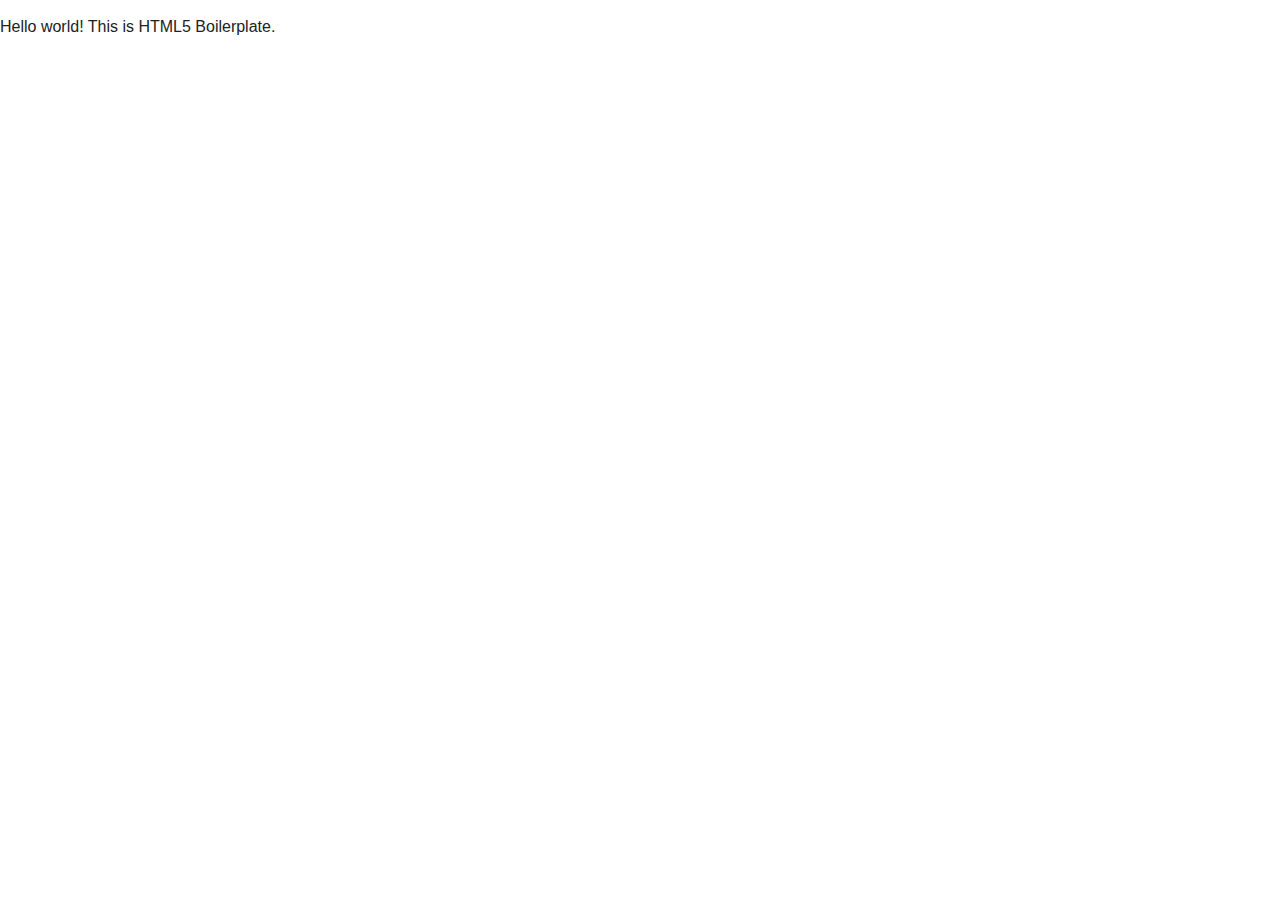
<file: index.html>
<!DOCTYPE html>
<!--[if lt IE 7]>      <html class="no-js lt-ie9 lt-ie8 lt-ie7"> <![endif]-->
<!--[if IE 7]>         <html class="no-js lt-ie9 lt-ie8"> <![endif]-->
<!--[if IE 8]>         <html class="no-js lt-ie9"> <![endif]-->
<!--[if gt IE 8]><!--> <html class="no-js"> <!--<![endif]-->
    <head>
        <meta charset="utf-8">
        <meta http-equiv="X-UA-Compatible" content="IE=edge">
        <title></title>
        <meta name="description" content="">
        <meta name="viewport" content="width=device-width, initial-scale=1">

        <!-- Place favicon.ico and apple-touch-icon.png in the root directory -->

        <link rel="stylesheet" href="css/normalize.css">
        <link rel="stylesheet" href="css/main.css">
        <script src="js/vendor/modernizr-2.6.2.min.js"></script>
    </head>
    <body>
        <!--[if lt IE 7]>
            <p class="browsehappy">You are using an <strong>outdated</strong> browser. Please <a href="http://browsehappy.com/">upgrade your browser</a> to improve your experience.</p>
        <![endif]-->

        <!-- Add your site or application content here -->
        <p>Hello world! This is HTML5 Boilerplate.</p>

        <script src="//ajax.googleapis.com/ajax/libs/jquery/1.10.2/jquery.min.js"></script>
        <script>window.jQuery || document.write('<script src="js/vendor/jquery-1.11.2.min.js"><\/script>')</script>
        <script src="js/plugins.js"></script>
        <script src="js/main.js"></script>

        <!-- Google Analytics: change UA-XXXXX-X to be your site's ID. -->
        <script>
            (function(b,o,i,l,e,r){b.GoogleAnalyticsObject=l;b[l]||(b[l]=
            function(){(b[l].q=b[l].q||[]).push(arguments)});b[l].l=+new Date;
            e=o.createElement(i);r=o.getElementsByTagName(i)[0];
            e.src='//www.google-analytics.com/analytics.js';
            r.parentNode.insertBefore(e,r)}(window,document,'script','ga'));
            ga('create','UA-XXXXX-X');ga('send','pageview');
        </script>
    </body>
</html>
</file>
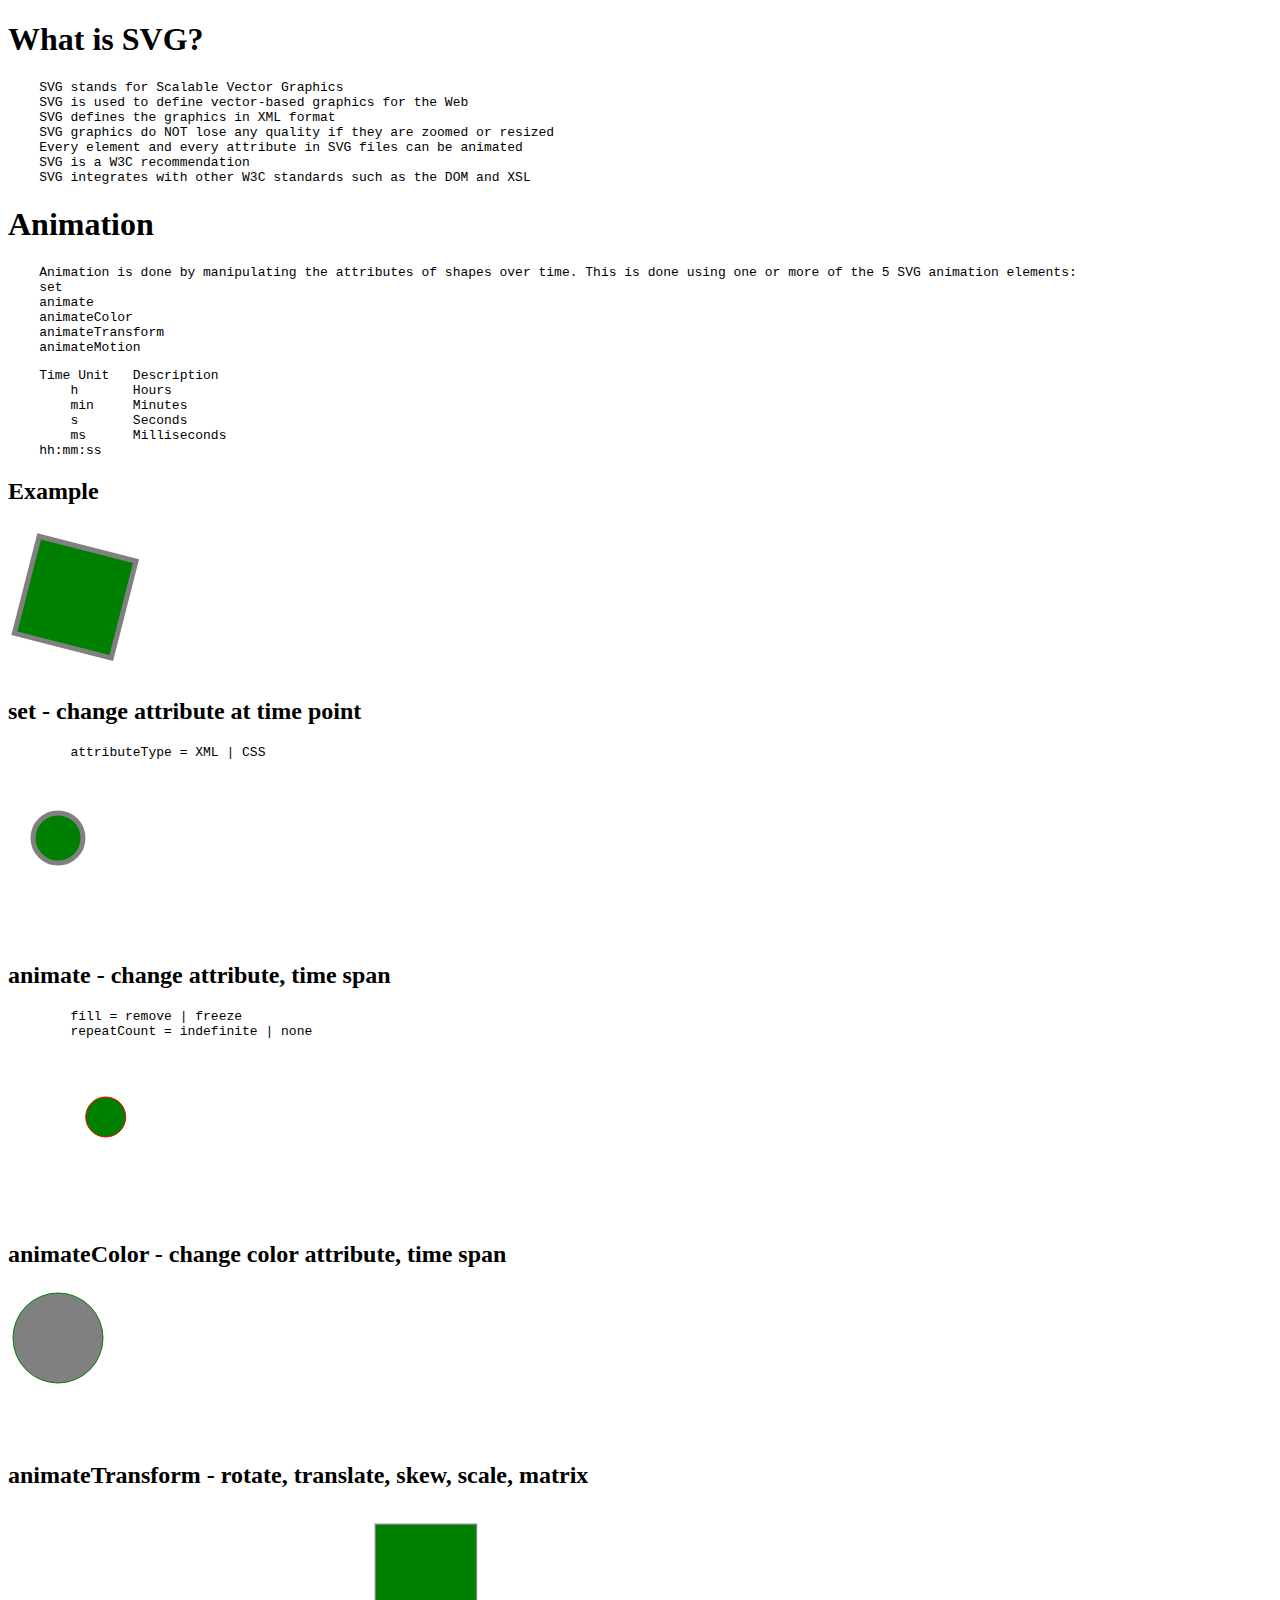
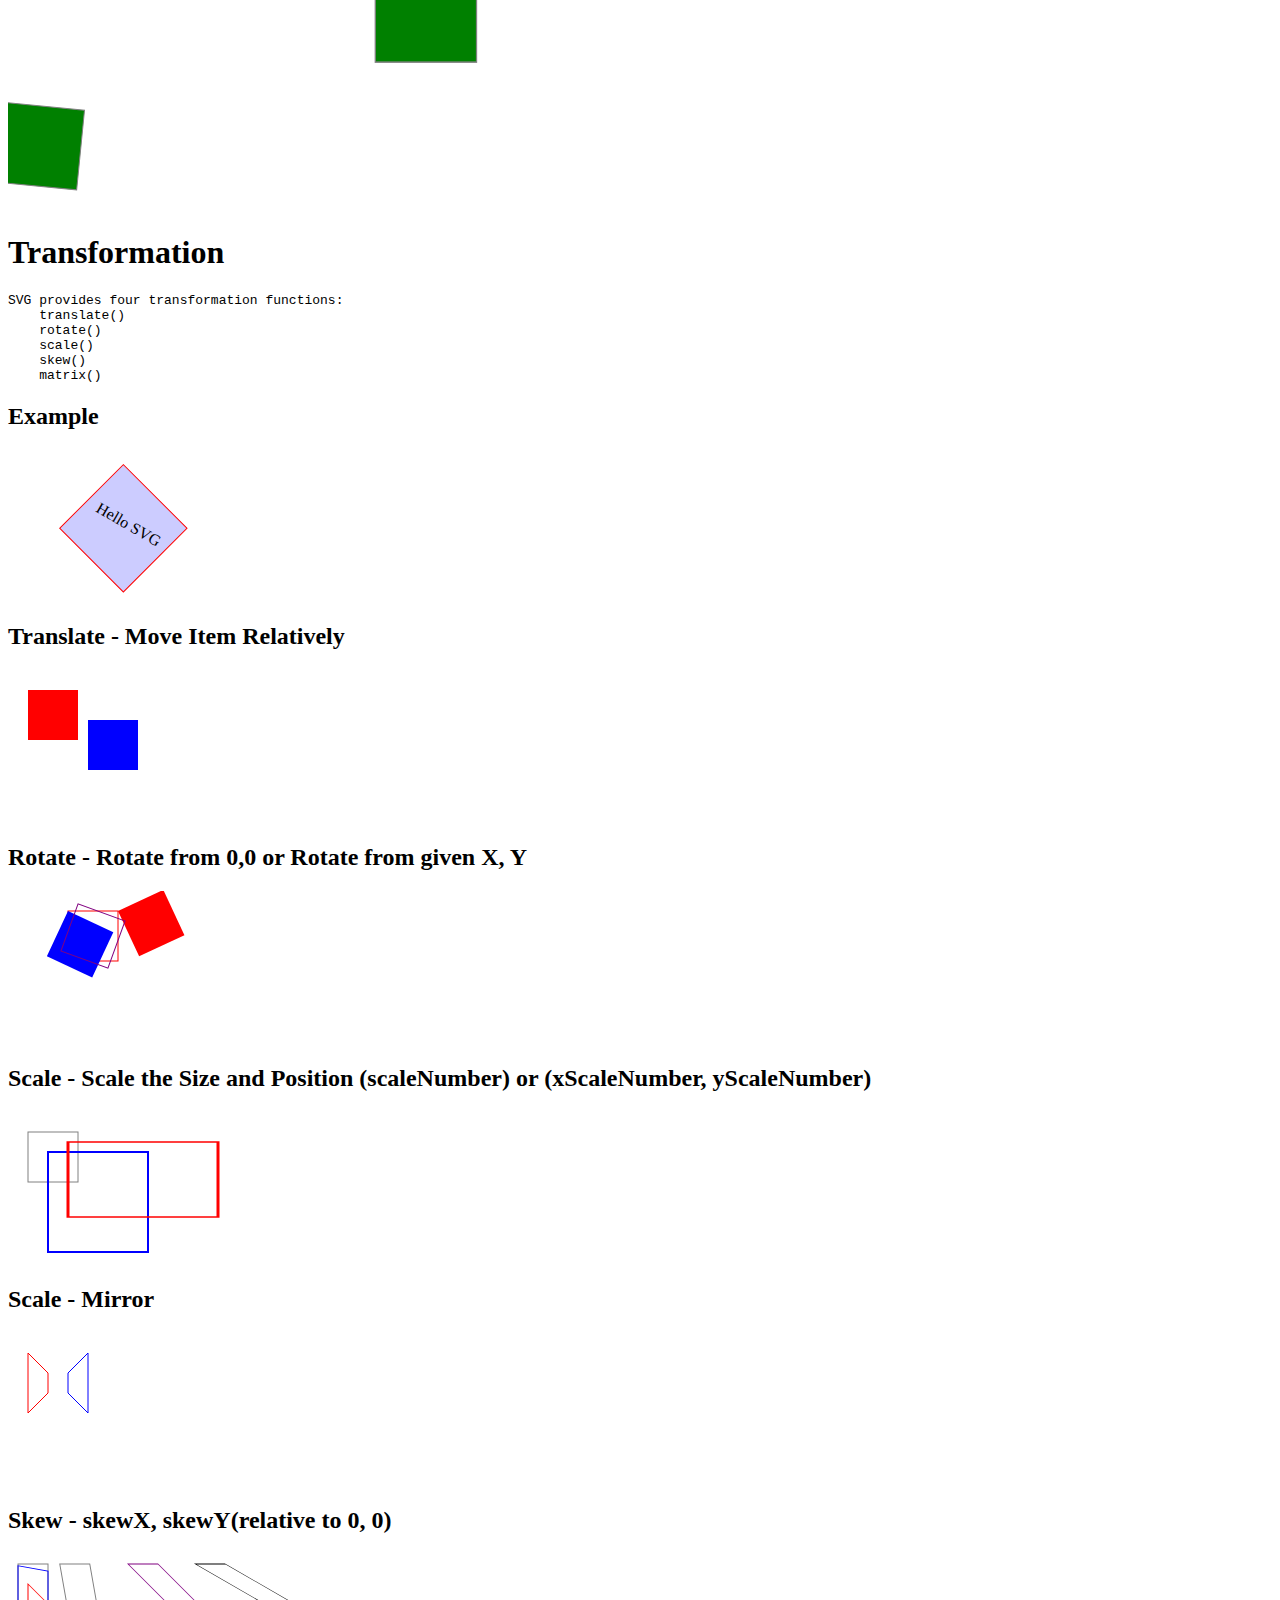
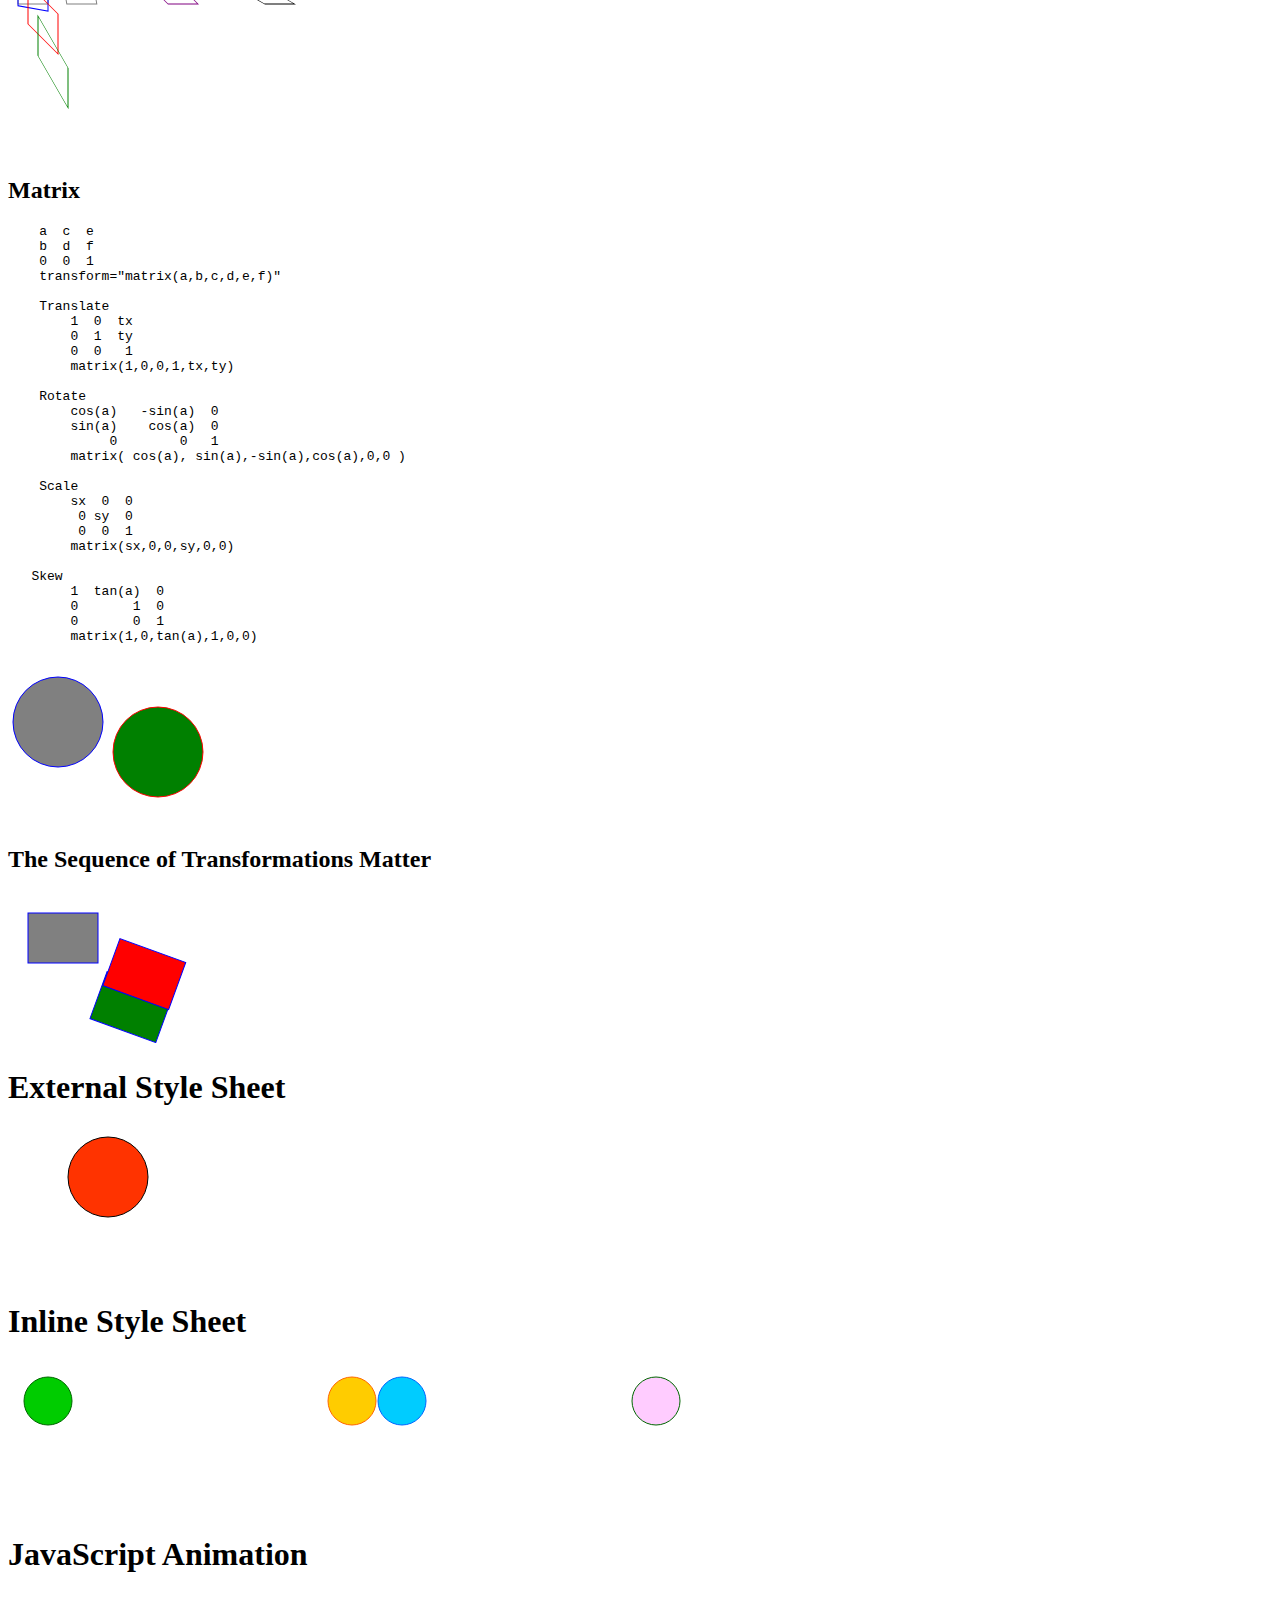
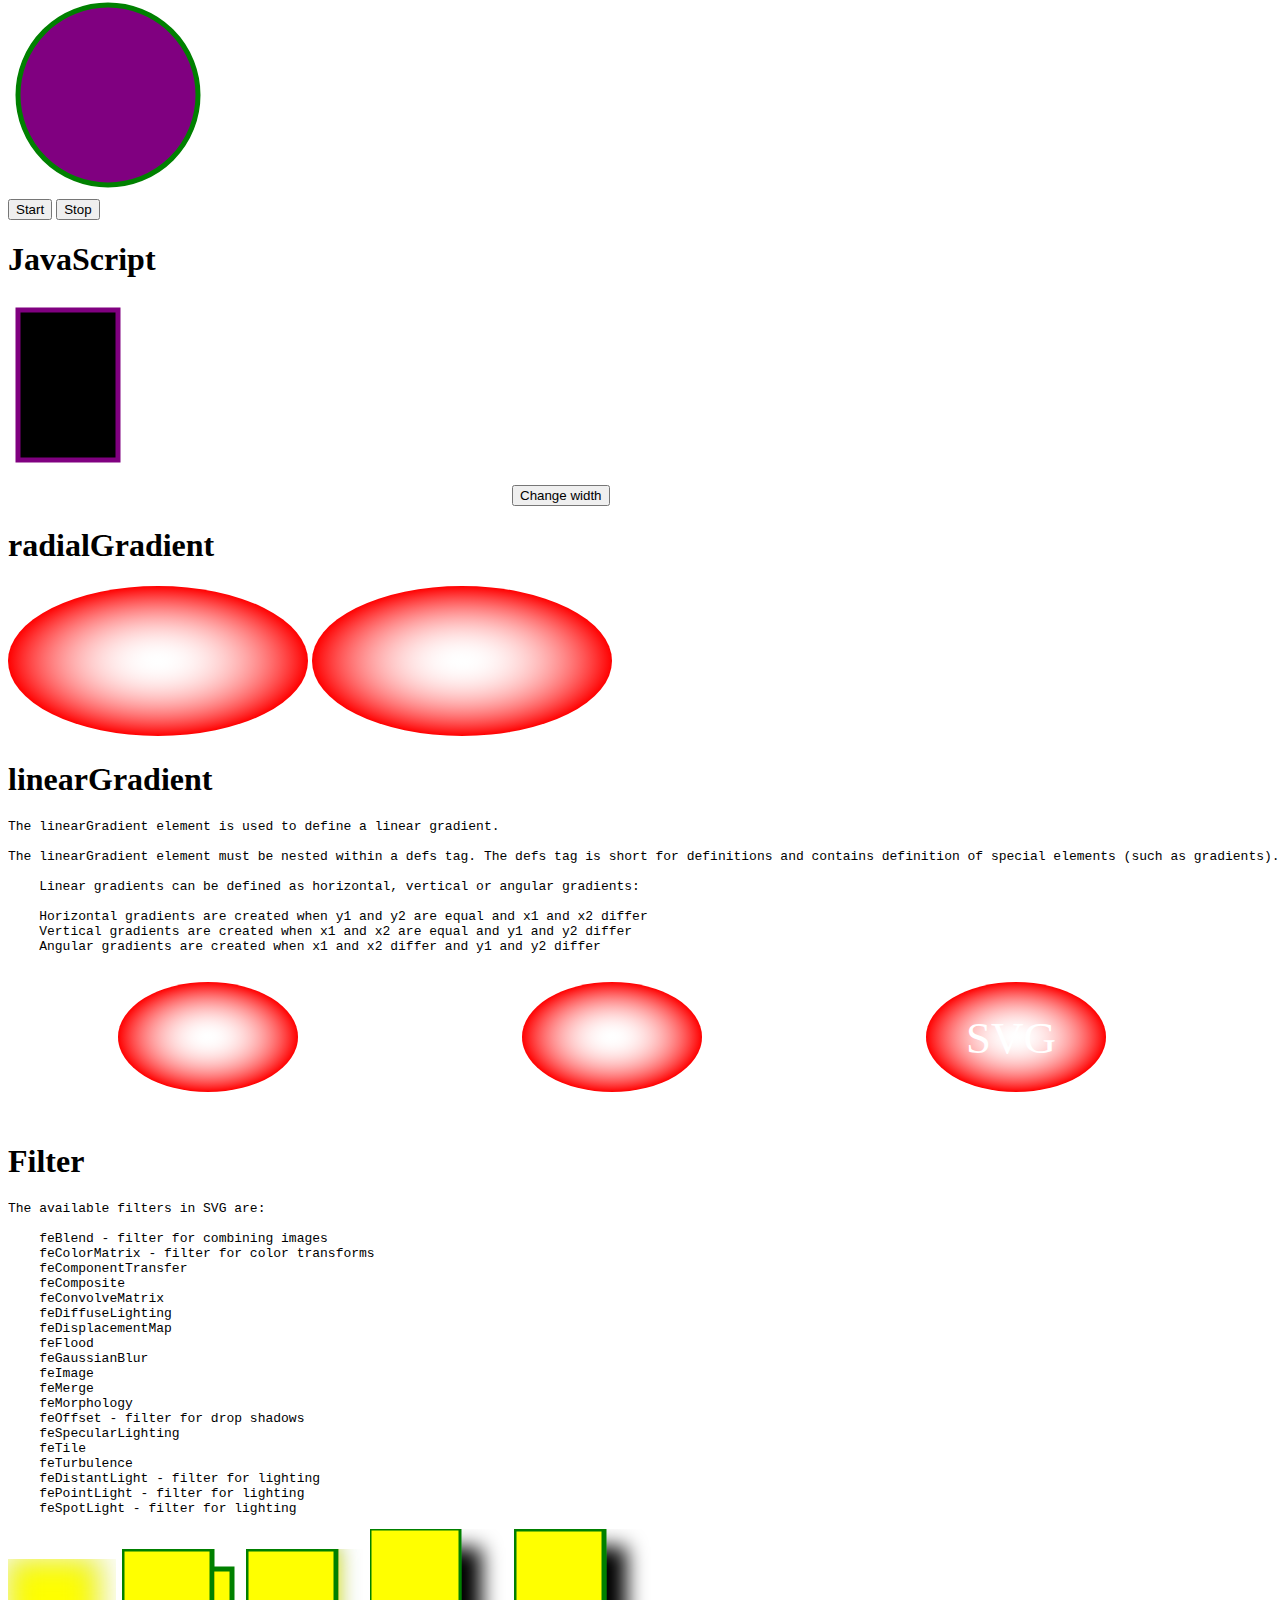
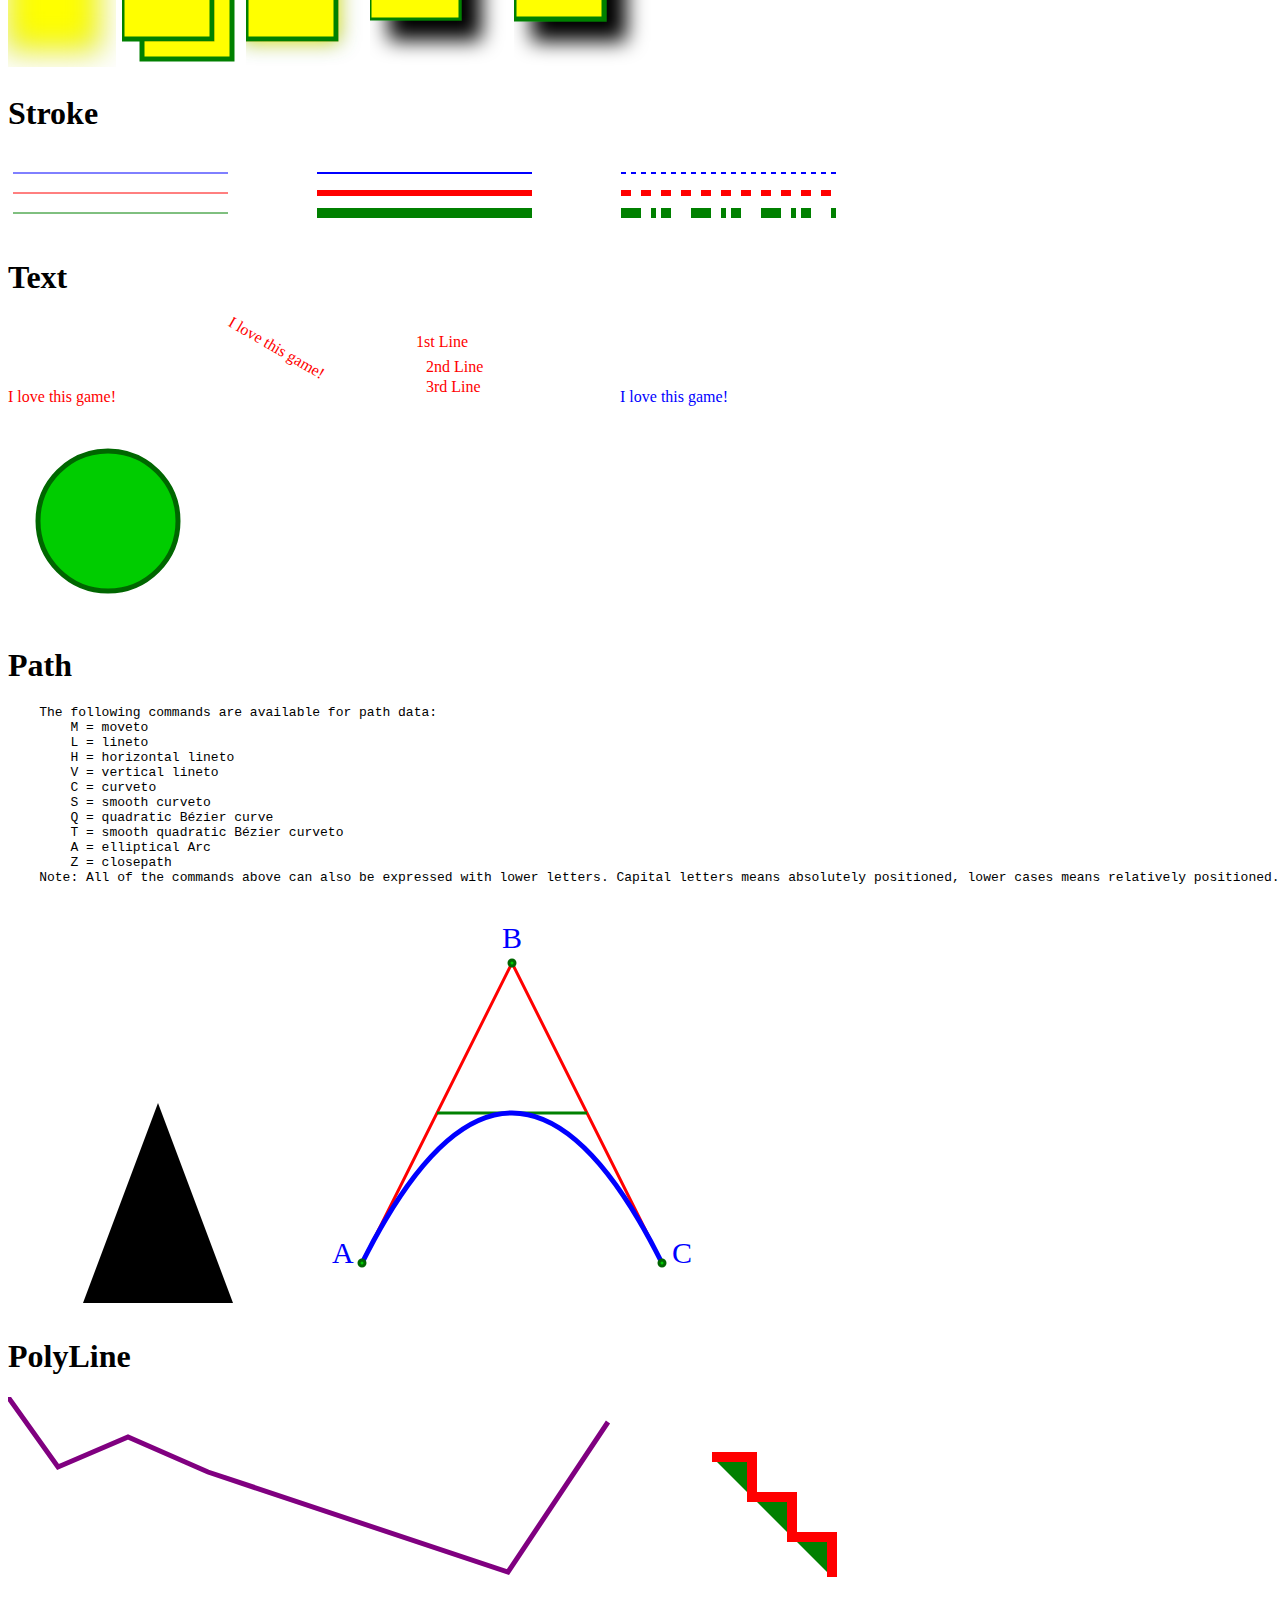
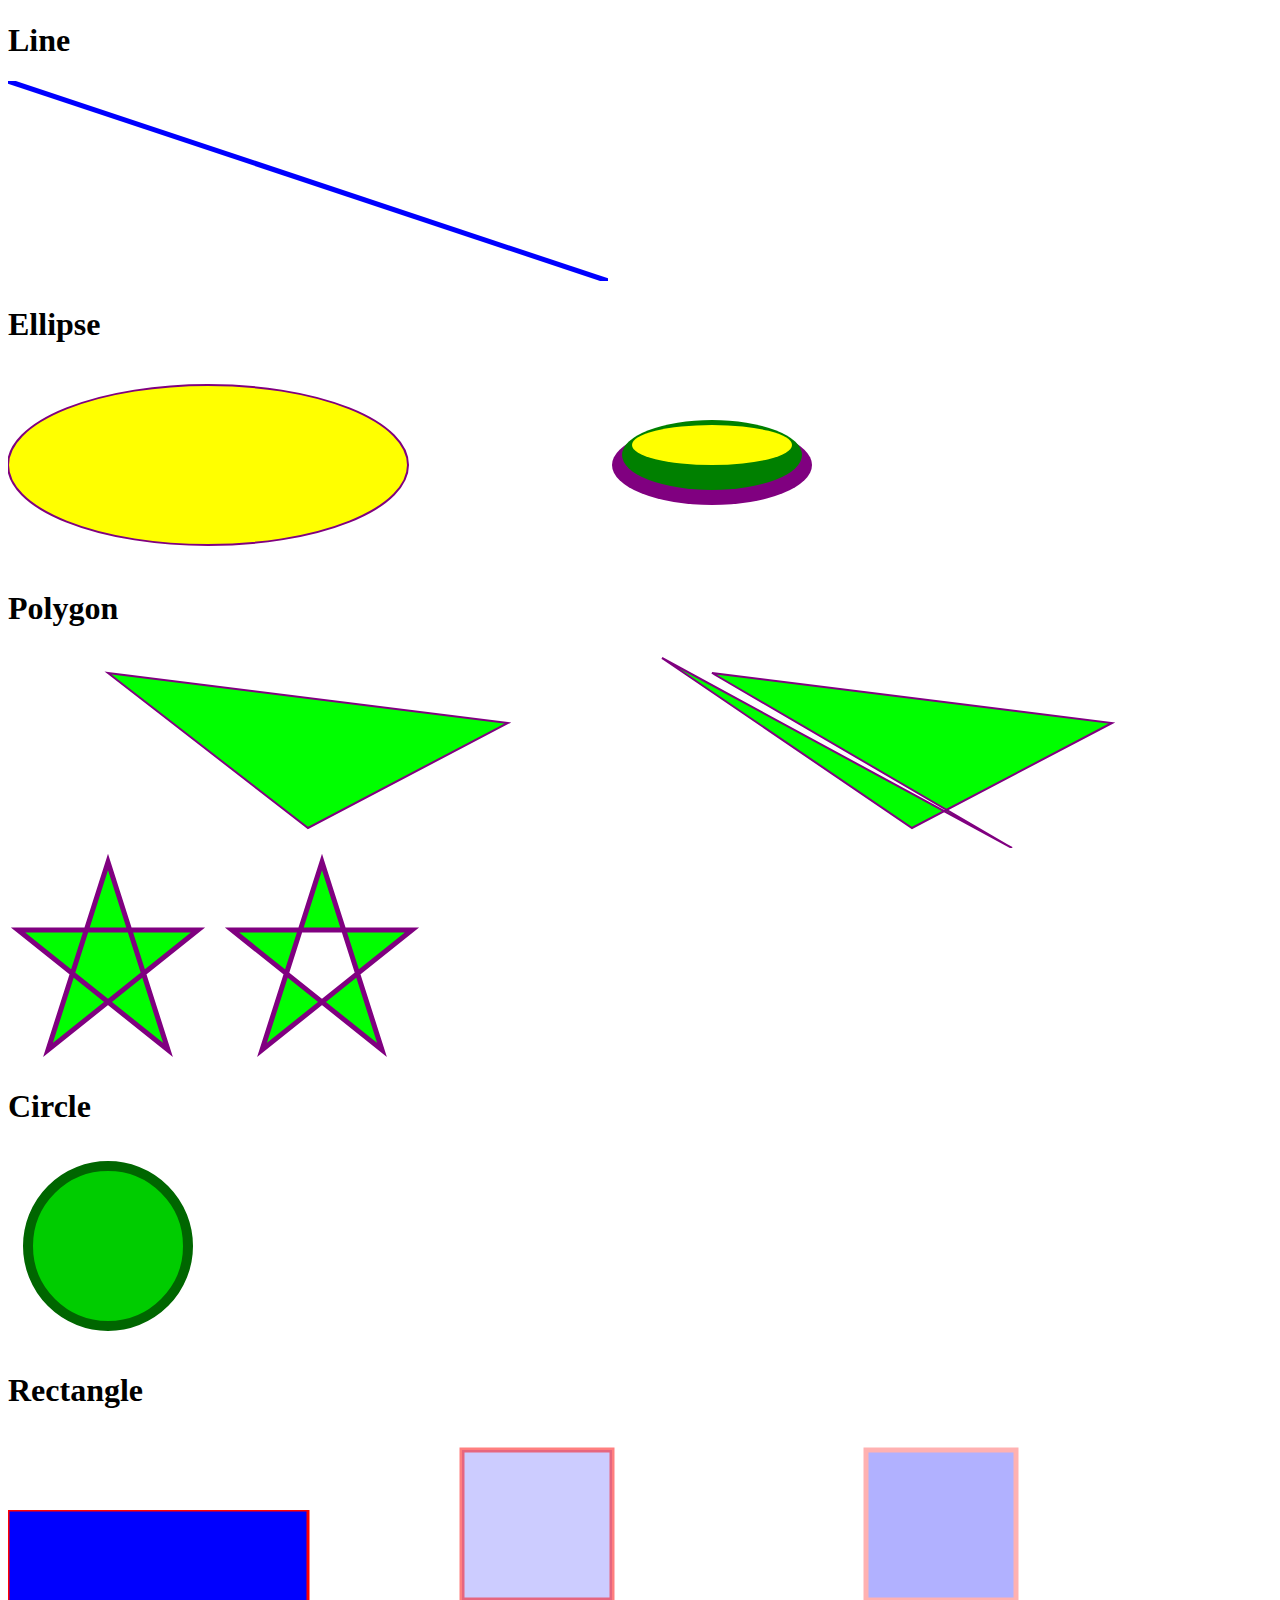
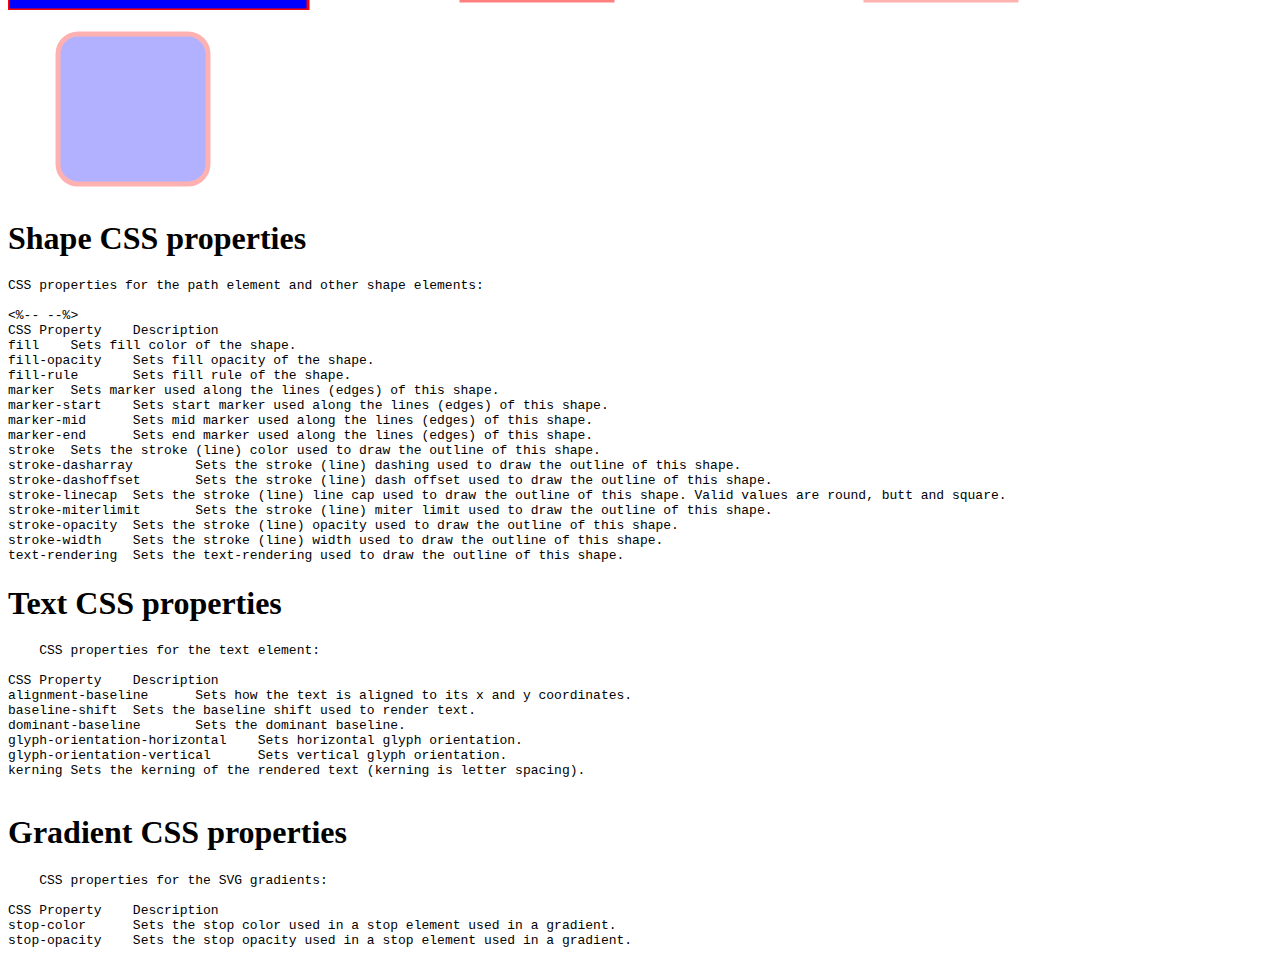
<file: 1.first_svg.html>
<!DOCTYPE html>
<html>
<head lang="en">
    <meta charset="UTF-8">
    <title></title>
    <style>
        .inlineClass {
            stroke: #006600;
            fill: #ffccff;
        }
    </style>
<script type="text/javascript">
    function changeRect1() {
        var widthString = String(Math.random()*400);

        /*
         * Read and set style
         */
        var rect1 = document.getElementById("rect1");
        rect1.setAttribute("width", widthString);
        console.info("rect1.style.stroke: ", rect1.style.stroke);
        rect1.style.strokeWidth = String(Math.floor(Math.random()*30));

        /*
         * Event Listener
         */
        rect1.addEventListener("mouseover", function(evt){
            console.info(rect1, evt, "mouseover");
        });

        /*
         * Display the value
         */
        var rect1Span = document.getElementById("rect1Span");
        rect1Span.innerHTML = widthString;
    }

    /*
     * Global indicator
     */
    var circle1Interval = null;

    /**
     * Start move the circle
     */
    function startMove() {
        var circle1 = document.getElementById('circle1');

        if(circle1Interval == null) {
            circle1Interval = setInterval(function(){
                var cx = circle1.getAttribute("cx");
                var newCx =parseInt(cx)+10;
                newCx = newCx>400?100:newCx;
                circle1.setAttribute("cx", String(newCx));
            }, 200);
        }
    }

    /*
     * Stop move the circle
     */
    function stopMove() {
        var circle1 = document.getElementById('circle1');
        if(circle1Interval) {
            clearInterval(circle1Interval);
            circle1Interval = null;
        }
    }
</script>
</head>
<body>
<h1>What is SVG?</h1>
<pre>
    SVG stands for Scalable Vector Graphics
    SVG is used to define vector-based graphics for the Web
    SVG defines the graphics in XML format
    SVG graphics do NOT lose any quality if they are zoomed or resized
    Every element and every attribute in SVG files can be animated
    SVG is a W3C recommendation
    SVG integrates with other W3C standards such as the DOM and XSL
</pre>
<h1>Animation</h1>
<pre>
    Animation is done by manipulating the attributes of shapes over time. This is done using one or more of the 5 SVG animation elements:
    set
    animate
    animateColor
    animateTransform
    animateMotion
</pre>
<pre>
    Time Unit	Description
        h	Hours
        min	Minutes
        s	Seconds
        ms	Milliseconds
    hh:mm:ss
</pre>
<div>
    <h2>Example</h2>
    <svg>
        <rect x="20" y="20" width="100" height="100"
              style="stroke: gray; stroke-width: 5; fill: green;">
            <animateTransform
                attributeName="transform"
                begin="0s"
                dur="20s"
                type="rotate"
                from="0 60 60"
                to="360 60 60"
                repeatCount="indefinite"></animateTransform>
        </rect>
    </svg>
    <h2>set - change attribute at time point</h2>
    <pre>
        attributeType = XML | CSS
    </pre>
    <svg>
        <circle cx="50" cy="50" r="25"
                style="stroke: gray; stroke-width: 5; fill: green;">
           <set attributeName="r"
                attributeType="XML"
                to="100"
                begin="3s"></set>
        </circle>
    </svg>
    <h2>animate - change attribute, time span</h2>
    <pre>
        fill = remove | freeze
        repeatCount = indefinite | none
    </pre>
    <svg>
        <circle cx="20" cy="50" r="20"
                style="stroke: red; fill: green;">
            <animate attributeName="cx"
                     attributeType="XML"
                     from="30" to="200"
                     begin="0s" dur="2s"
                     fill="freeze"
                     repeatCount="indefinite"></animate>
        </circle>
    </svg>
    <h2>animateColor - change color attribute, time span</h2>
    <svg>
        <circle cx="50" cy="50" r="45"
                style="stroke: green; fill: gray;">
            <animateColor attributeName="fill"
                          from="#ff0000" to="#00ff00"
                          begin="0s" dur="3s"
                          fill="freeze"
                          repeatCount="indefinite"></animateColor>
        </circle>
    </svg>
    <h2>animateTransform - rotate, translate, skew, scale, matrix</h2>
    <svg>
        <rect x="50" y="50" width="80" height="90"
              style="stroke: gray; fill: green">
            <animateTransform attributeName="transform"
                              type="rotate"
                              from="0 60 60" to="360 70 70"
                              begin="0s" dur="3s"
                              repeatCount="indefinite"></animateTransform>
        </rect>
    </svg>
    <svg height="300">
        <rect x="50" y="10" width="80" height="90"
              style="stroke: gray; fill: green">
            <animateTransform attributeName="transform"
                              type="scale"
                              from="1 1" to="2 3"
                              begin="0s" dur="3s"
                              repeatCount="indefinite"></animateTransform>
        </rect>
    </svg>
</div>
<h1>Transformation</h1>
<pre>
SVG provides four transformation functions:
    translate()
    rotate()
    scale()
    skew()
    matrix()
</pre>
<div>
    <h2>Example</h2>
    <svg>
        <rect x="50" y="0" height="90" width="90"
              style="stroke: #ff0000; fill: #ccccff"
              transform="translate(30) rotate(45 50 50)"></rect>
        <text x="45" y="70"
              transform="translate(45) rotate(30 60 60)">Hello SVG</text>
    </svg>
    <h2>Translate - Move Item Relatively</h2>
    <svg>
        <rect x="20" y="20" width="50" height="50"
              style="fill:red;"></rect>
        <rect x="20" y="20" width="50" height="50"
              style="fill:blue;"
              transform="translate(60, 30)"></rect>
    </svg>
    <h2>Rotate - Rotate from 0,0 or Rotate from given X, Y</h2>
    <svg>
        <rect x="60" y="20" width="50" height="50"
              style="fill:none; stroke: red; "></rect>
        <rect x="60" y="20" width="50" height="50"
              style="fill:blue;"
              transform="rotate(25, 60, 20)"></rect>
        <rect x="60" y="20" width="50" height="50"
              style="fill:red;"
              transform="rotate(-115, 110, 20)"></rect>
        <rect x="60" y="20" width="50" height="50"
              style="fill: none; stroke: purple"
              transform="rotate(20, 85, 45)"></rect>
    </svg>
    <h2>Scale - Scale the Size and Position (scaleNumber) or (xScaleNumber, yScaleNumber)</h2>
    <svg>
        <rect x="20" y="20" width="50" height="50"
              style="fill:none; stroke:gray;"></rect>
        <rect x="20" y="20" width="50" height="50"
              style="fill:none; stroke:blue;"
              transform="scale(2)"></rect>
        <rect x="20" y="20" width="50" height="50"
              style="fill:none; stroke:red;"
              transform="scale(3, 1.5)"></rect>
    </svg>
    <h2>Scale - Mirror</h2>
    <svg>
        <path d="M20,20 l20,20 l0,20 l-20,20 Z"
              style="stroke: red; fill:none"></path>

        <path d="M20,20 l20,20 l0,20 l-20,20 Z"
              style="stroke: blue; fill:none"
              transform="translate(100, 0) scale(-1, 1)"></path>
    </svg>
    <h2>Skew - skewX, skewY(relative to 0, 0)</h2>
    <svg width="600" height="200">
        <rect x="10" y="10" width="30" height="40"
              style="stroke: gray; fill:none"></rect>
        <rect x="50" y="10" width="30" height="40"
              style="stroke: gray; fill:none"
                transform="skewX(10)"></rect>
        <rect x="110" y="10" width="30" height="40"
              style="stroke: purple; fill:none"
                transform="skewX(45)"></rect>
        <rect x="170" y="10" width="30" height="40"
              style="stroke: black; fill:none"
                transform="skewX(60)"></rect>
        <rect x="10" y="10" width="30" height="40"
              style="stroke: blue; fill:none"
              transform="skewY(10)"></rect>
        <rect x="20" y="10" width="30" height="40"
              style="stroke: red; fill:none"
              transform="skewY(45)"></rect>
        <rect x="30" y="10" width="30" height="40"
              style="stroke: green; fill:none"
              transform="skewY(60)"></rect>
    </svg>
    <h2>Matrix</h2>
    <pre>
    a  c  e
    b  d  f
    0  0  1
    transform="matrix(a,b,c,d,e,f)"

    Translate
        1  0  tx
        0  1  ty
        0  0   1
        matrix(1,0,0,1,tx,ty)

    Rotate
        cos(a)   -sin(a)  0
        sin(a)    cos(a)  0
             0        0   1
        matrix( cos(a), sin(a),-sin(a),cos(a),0,0 )

    Scale
        sx  0  0
         0 sy  0
         0  0  1
        matrix(sx,0,0,sy,0,0)

   Skew
        1  tan(a)  0
        0       1  0
        0       0  1
        matrix(1,0,tan(a),1,0,0)
    </pre>
    <svg>
        <circle cx="50" cy="50" r="45"
                style="fill:gray; stroke:blue;"></circle>
        <circle cx="50" cy="50" r="45"
                style="fill:green; stroke:red;"
                transform="matrix(1,0,0,1,100,30)"></circle>
    </svg>
    <h2>The Sequence of Transformations Matter</h2>
    <svg>
        <rect x="20" y="20" width="70" height="50"
                style="fill:gray; stroke:blue;"></rect>
        <rect x="20" y="20" width="70" height="50"
              style="fill:green; stroke:blue;"
                transform="rotate(20) translate(100, 20)"></rect>
        <rect x="20" y="20" width="70" height="50"
              style="fill:red; stroke:blue;"
                transform="translate(100, 20) rotate(20)"></rect>
    </svg>
</div>

<h1>External Style Sheet</h1>
<div>
    <link rel="stylesheet" href="css/1.first_svg.css" />
    <svg>
        <circle class="orange" cx="100" cy="50" r="40"></circle>
    </svg>
</div>
<h1>Inline Style Sheet</h1>
<div>
    <svg>
        <style type="text/css">
            circle {
                stroke: #006600;
                fill: #00cc00;
            }
        </style>
        <circle cx="40" cy="40" r="24"></circle>
    </svg>
    <svg>
        <style type="text/css">
            circle.red {
                stroke: #ff6600;
                fill: #ffcc00;
            }
            circle.blue {
                stroke: #0066ff;
                fill: #00ccff;
            }
        </style>
        <circle class="red" cx="40" cy="40" r="24"></circle>
        <circle class="blue" cx="90" cy="40" r="24"></circle>
    </svg>
    <svg>
        <circle class="inlineClass" cx="40" cy="40" r="24"></circle>
    </svg>
</div>
<h1>JavaScript Animation</h1>
<div>
    <svg width="500" height="200">
        <circle id="circle1" cx="100" cy="100" r="90" style="stroke:green; stroke-width:5; fill:purple"></circle>
    </svg>
</div>
<div>
    <input type="button" id="startBt" value="Start" onclick="startMove();" />
    <input type="button" id="stopBt" value="Stop" onclick="stopMove();"/>
</div>
<h1>JavaScript</h1>
<div>
    <svg width="500" height="200">
        <rect id="rect1" x="10" y="10" width="100" height="150" style="stroke: purple; stroke-width: 5;"
                onmouseover="this.style.stroke='#0ff'; this.style.strokeWidth='15'"
                onmouseout="this.style.stroke='#f00'; this.style.strokeWidth='5'"></rect>
    </svg>
    <span id="rect1Span"></span>
    <input type="button" id="rect1Bt" value="Change width" onclick="changeRect1();" />
</div>
<h1>radialGradient</h1>
<div>
    <svg height="150" width="300">
        <defs>
            <radialGradient id="grad1" cx="50%" cy="50%" r="50%" fx="50%" fy="50%">
                <stop offset="0%" style="stop-color: rgb(255,255,255); stop-opacity: 0;" />
                <stop offset="100%" style="stop-color: rgb(255,0,0); stop-opacity: 1;" />
            </radialGradient>
        </defs>

        <ellipse cx="150" cy="75" rx="150" ry="75" fill="url(#grad1)" />
    </svg>
    <svg height="150" width="300">
        <defs>
            <radialGradient id="grad1" cx="20%" cy="30%" r="50%" fx="50%" fy="50%">
                <stop offset="0%" style="stop-color: rgb(255,255,255); stop-opacity: 0;" />
                <stop offset="100%" style="stop-color: rgb(255,0,0); stop-opacity: 1;" />
            </radialGradient>
        </defs>

        <ellipse cx="150" cy="75" rx="150" ry="75" fill="url(#grad1)" />
    </svg>
</div>
<h1>linearGradient</h1>
<pre>
The linearGradient element is used to define a linear gradient.

The linearGradient element must be nested within a defs tag. The defs tag is short for definitions and contains definition of special elements (such as gradients).

    Linear gradients can be defined as horizontal, vertical or angular gradients:

    Horizontal gradients are created when y1 and y2 are equal and x1 and x2 differ
    Vertical gradients are created when x1 and x2 are equal and y1 and y2 differ
    Angular gradients are created when x1 and x2 differ and y1 and y2 differ
</pre>
<div>
    <svg height="150" width="400">
        <defs>
            <linearGradient id="grad1" x1="0%" y1="0%" x2="100%" y2="0%">
                <stop offset="0%" style="stop-color:rgb(255,255,0);stop-opacity:1;" />
                <stop offset="100%" style="stop-color:rgb(255,0,0);stor-opacity:1;" />
            </linearGradient>
        </defs>
        <ellipse cx="200" cy="70" rx="90" ry="55" fill="url(#grad1)" />
    </svg>
    <svg height="150" width="400">
        <defs>
            <linearGradient id="grad1" x1="0%" y1="0%" x2="0%" y2="100%">
                <stop offset="0%" style="stop-color:rgb(255,255,0);stop-opacity:1;" />
                <stop offset="100%" style="stop-color:rgb(255,0,0);stor-opacity:0.5;" />
            </linearGradient>
        </defs>
        <ellipse cx="200" cy="70" rx="90" ry="55" fill="url(#grad1)" />
    </svg>
    <svg height="150" width="400">
        <defs>
            <linearGradient id="grad1" x1="0%" y1="0%" x2="100%" y2="0%">
                <stop offset="30%" style="stop-color:rgb(255,255,0);stop-opacity:1;" />
                <stop offset="70%" style="stop-color:rgb(255,0,0);stor-opacity:0.5;" />
            </linearGradient>
        </defs>
        <ellipse cx="200" cy="70" rx="90" ry="55" fill="url(#grad1)" />
        <text fill="#ffffff" font-size="45" font-family="Verdana" x="150" y="86">SVG</text>
    </svg>
</div>
<h1>Filter</h1>
<pre>
The available filters in SVG are:

    feBlend - filter for combining images
    feColorMatrix - filter for color transforms
    feComponentTransfer
    feComposite
    feConvolveMatrix
    feDiffuseLighting
    feDisplacementMap
    feFlood
    feGaussianBlur
    feImage
    feMerge
    feMorphology
    feOffset - filter for drop shadows
    feSpecularLighting
    feTile
    feTurbulence
    feDistantLight - filter for lighting
    fePointLight - filter for lighting
    feSpotLight - filter for lighting
</pre>
<div>
    <svg width="110" height="110">
        <defs>
            <filter id="f1" x="0" y="0">
                <feGaussianBlur in="SourceGraphic" stdDeviation="15"></feGaussianBlur>
            </filter>
        </defs>
        <rect width="90" height="90" stroke="green" stroke-width="3" fill="yellow" filter="url(#f1)"></rect>
    </svg>
    <svg width="120" height="120">
        <defs>
            <filter id="f2" x="0" y="0" width="200%" height="200%">
                <feOffset result="offOut" in="SourceGraphic" dx="20" dy="20"></feOffset>
                <feBlend in="SourceGraphic" in2="offOut" mode="normal"></feBlend>
            </filter>
        </defs>
        <rect width="90" height="90" stroke="green" stroke-width="5" fill="yellow" filter="url(#f2)"></rect>
    </svg>
    <svg width="120" height="120">
        <defs>
            <filter id="f3" x="0" y="0" width="200%" height="200%">
                <feOffset result="offOut" in="SourceGraphic" dx="20" dy="20"></feOffset>
                <feGaussianBlur in="SourceGraphic" result="blurOut" stdDeviation="10"></feGaussianBlur>
                <feBlend in="SourceGraphic" in2="blurOut" mode="normal"></feBlend>

            </filter>
        </defs>
        <rect width="90" height="90" stroke="green" stroke-width="5" fill="yellow" filter="url(#f3)"></rect>
    </svg>
    <svg width="140" height="140">
        <defs>
            <filter id="f4" x="0" y="0" width="200%" height="200%">
                <feOffset result="offOut" in="SourceAlpha" dx="20" dy="20"></feOffset>
                <feGaussianBlur in="offOut" result="blurOut" stdDeviation="10"></feGaussianBlur>
                <feBlend in="SourceGraphic" in2="blurOut" mode="normal"></feBlend>
            </filter>
        </defs>
        <rect width="90" height="90" stroke="green" stroke-width="3" fill="yellow" filter="url(#f4)"></rect>
    </svg>
    <svg width="140" height="140">
        <defs>
            <filter id="f5" x="0" y="0" width="200%" height="200%">
                <feOffset result="offOut" in="SourceAlpha" dx="20" dy="20"></feOffset>
                <feColorMatrix result="matrixOut" in="offOut" type="matrix" values="0.2 0 0 0 0 0 0.2 0 0 0 0 0 0.2 0 0 0 0 0 1 0" ></feColorMatrix>
                <feGaussianBlur result="blurOut" in="matrixOut" stdDeviation="10"></feGaussianBlur>
                <feBlend in="SourceGraphic" in2="blurOut" mode="normal"></feBlend>
            </filter>
        </defs>
        <rect width="90" height="90" stroke="green" stroke-width="5" fill="yellow" filter="url(#f5)"></rect>
    </svg>
</div>
<h1>Stroke</h1>
<div>
    <svg height="80" width="300">
        <g fill="none">
            <path stroke="blue" d="M5 20 l 215 0" ></path>
            <path stroke="red" d="M5 40 l 215 0" ></path>
            <path stroke="green" d="M5 60 l 215 0" ></path>
        </g>
    </svg>
    <svg width="300" height="80">
        <g fill="none">
            <path stroke="blue" d="M5 20 l 215 0" stroke-width="2" ></path>
            <path stroke="red" d="M5 40 l 215 0" stroke-width="6" ></path>
            <path stroke="green" d="M5 60 l 215 0" stroke-width="10" ></path>
        </g>
    </svg>
    <svg width="300" height="80">
        <g fill="none">
            <path stroke="blue" d="M5 20 l 215 0" stroke-width="2" stroke-dasharray="5,5" ></path>
            <path stroke="red" d="M5 40 l 215 0" stroke-width="6" stroke-dasharray="10,10"></path>
            <path stroke="green" d="M5 60 l 215 0" stroke-width="10" stroke-dasharray="20,10,5,5,10,20"></path>
        </g>
    </svg>
</div>
<h1>Text</h1>
<div>
    <svg width="200" height="30">
        <text x="0" y="15" fill="red" stroke="none">I love this game!</text>
    </svg>
    <svg width="200" height="100">
        <text x="0" y="15" fill="red" stroke="none" transform="rotate(30 20,40)">I love this game!</text>
    </svg>
    <svg width="200" height="90">
        <text x="0" y="20" style="fill:red">
            1st Line
            <tspan x="10" y="45">2nd Line</tspan>
            <tspan x="10" y="65">3rd Line</tspan>
        </text>
    </svg>
    <svg width="200" height="30">
        <a xlink:href="http://www.sitepoint.com" target="_blank">
            <text x="0" y="15" fill="blue">I love this game!</text>
        </a>
    </svg>
</div>
<svg width="200" height="200">
    <circle cx="100" cy="100" r="70" stroke="red" stroke-width="5" fill="green"></circle>
    Sorry, your browser doesn't support SVG.
</svg>
<h1>Path</h1>
<div>
    <pre>
    The following commands are available for path data:
        M = moveto
        L = lineto
        H = horizontal lineto
        V = vertical lineto
        C = curveto
        S = smooth curveto
        Q = quadratic Bézier curve
        T = smooth quadratic Bézier curveto
        A = elliptical Arc
        Z = closepath
    Note: All of the commands above can also be expressed with lower letters. Capital letters means absolutely positioned, lower cases means relatively positioned.
    </pre>
    <svg width="250" height="210">
        <path d="M150 0 L75 200 L225 200 Z"></path>
    </svg>
    <svg height="400" width="450">
        <path id="lineAB" d="M100 350 l150 -300 Z" stroke="red" stroke-width="3" fill="none"></path>
        <path id="lineBC" d="M250 50 l150 300 Z" stroke="red" stroke-width="3" fill="none"></path>
        <path d="M 175 200 l 150 0" stroke="green" stroke-width="3" fill="none"></path>
        <path d="M 100 350 q 150 -300 300 0" stroke="blue" stroke-width="5" fill="none"></path>

        <g stroke="black" stroke-width="3" fill="white">
            <circle cx="100" cy="350" r="3" ></circle>
            <circle cx="250" cy="50" r="3" ></circle>
            <circle cx="400" cy="350" r="3" ></circle>
        </g>

        <g font-size="30" font="sans-serif" fill="blue" stroke="none">
            <text x="100" y="350" dx="-30">A</text>
            <text x="250" y="50" dy="-15" dx="-10">B</text>
            <text x="400" y="350" dx="10">C</text>
        </g>
    </svg>
</div>
<h1>PolyLine</h1>
<div>
    <svg height="200" width="700">
        <polyline points="0,0 50,70 120,40 200,75 500,175 600,25" style="fill: none; stroke: purple; stroke-width: 5;"></polyline>
    </svg>
    <svg height="180" width="500">
        <polyline points="0,40 40,40 40,80 80,80 80,120 120,120 120,160" style="fill:green; stroke: red; stroke-width: 10;"></polyline>
    </svg>
</div>
<h1>Line</h1>
<div>
    <svg width="600" height="200">
        <line x1="0" y1="0" x2="600" y2="200" stroke="blue" stroke-width="5"></line>
    </svg>
</div>
<h1>Ellipse</h1>
<div>
    <svg height="200" width="500">
        <ellipse cx="200" cy="100" rx="200" ry="80" style="fill:yellow; stroke:purple; stroke-width: 2"></ellipse>
    </svg>
    <svg height="200" width="400">
        <ellipse cx="200" cy="100" rx="100" ry="40" style="fill:purple"></ellipse>
        <ellipse cx="200" cy="90" rx="90" ry="35" style="fill:green"></ellipse>
        <ellipse cx="200" cy="80" rx="80" ry="20" style="fill:yellow"></ellipse>
    </svg>
</div>
<h1>Polygon</h1>
<div>
    <svg width="600" height="200">
        <polygon points="100,25 500,75, 300,180" style="fill:lime; stroke: purple; stroke-width: 2"></polygon>
    </svg>
    <svg width="600" height="200">
        <polygon points="100,25 500,75, 300,180, 50,10, 400,200" style="fill:lime; stroke: purple; stroke-width: 2"></polygon>
    </svg>
    <svg width="210" height="210">
        <polygon points="100,10 40,198 190,78 10,78 160,198"  style="fill:lime; stroke: purple; stroke-width: 5; fill-rule:nonzero;">
        </polygon>
    </svg>
    <svg width="210" height="210">
        <polygon points="100,10 40,198 190,78 10,78 160,198" style="fill:lime; stroke:purple; stroke-width: 5; fill-rule: evenodd;">
        </polygon>
    </svg>
</div>
<h1>Circle</h1>
<div>
    <svg height="200" width="200">
        <circle cx="100" cy="100" r="80" fill="blue" stroke="red" stroke-width="10"></circle>
    </svg>
</div>
<h1>Rectangle</h1>
<div>
    <svg width="400" height="100">
        <rect width="300" height="100" style="fill:rgb(0,0,255);stroke-width:3;stroke:rgb(255,0,0);"></rect>
    </svg>
    <svg width="400" height="180">
        <rect x="50" y="20" width="150" height="150" style="fill:rgb(0,0,255);stroke-width:5;stroke:rgb(255,0,0); fill-opacity:0.2; stroke-opacity:0.5"></rect>
    </svg>
    <svg width="300" height="180">
        <rect x="50" y="20" width="150" height="150" style="fill:rgb(0,0,255);stroke-width:5;stroke:rgb(255,0,0); opacity: 0.3"></rect>
    </svg>
    <svg width="300" height="180">
        <rect rx="20" ry="20" x="50" y="20" width="150" height="150" style="fill:rgb(0,0,255);stroke-width:5;stroke:rgb(255,0,0); opacity: 0.3"></rect>
    </svg>
</div>

<h1>Shape CSS properties</h1>
<pre>
CSS properties for the path element and other shape elements:

<%-- --%>
CSS Property	Description
fill	Sets fill color of the shape.
fill-opacity	Sets fill opacity of the shape.
fill-rule	Sets fill rule of the shape.
marker	Sets marker used along the lines (edges) of this shape.
marker-start	Sets start marker used along the lines (edges) of this shape.
marker-mid	Sets mid marker used along the lines (edges) of this shape.
marker-end	Sets end marker used along the lines (edges) of this shape.
stroke	Sets the stroke (line) color used to draw the outline of this shape.
stroke-dasharray	Sets the stroke (line) dashing used to draw the outline of this shape.
stroke-dashoffset	Sets the stroke (line) dash offset used to draw the outline of this shape.
stroke-linecap	Sets the stroke (line) line cap used to draw the outline of this shape. Valid values are round, butt and square.
stroke-miterlimit	Sets the stroke (line) miter limit used to draw the outline of this shape.
stroke-opacity	Sets the stroke (line) opacity used to draw the outline of this shape.
stroke-width	Sets the stroke (line) width used to draw the outline of this shape.
text-rendering	Sets the text-rendering used to draw the outline of this shape.
</pre>
<h1>Text CSS properties</h1>
<pre>
    CSS properties for the text element:

CSS Property	Description
alignment-baseline	Sets how the text is aligned to its x and y coordinates.
baseline-shift	Sets the baseline shift used to render text.
dominant-baseline	Sets the dominant baseline.
glyph-orientation-horizontal	Sets horizontal glyph orientation.
glyph-orientation-vertical	Sets vertical glyph orientation.
kerning	Sets the kerning of the rendered text (kerning is letter spacing).

</pre>
<h1>Gradient CSS properties</h1>
<pre>
    CSS properties for the SVG gradients:

CSS Property	Description
stop-color	Sets the stop color used in a stop element used in a gradient.
stop-opacity	Sets the stop opacity used in a stop element used in a gradient.
</pre>

</body>
</html>
</file>
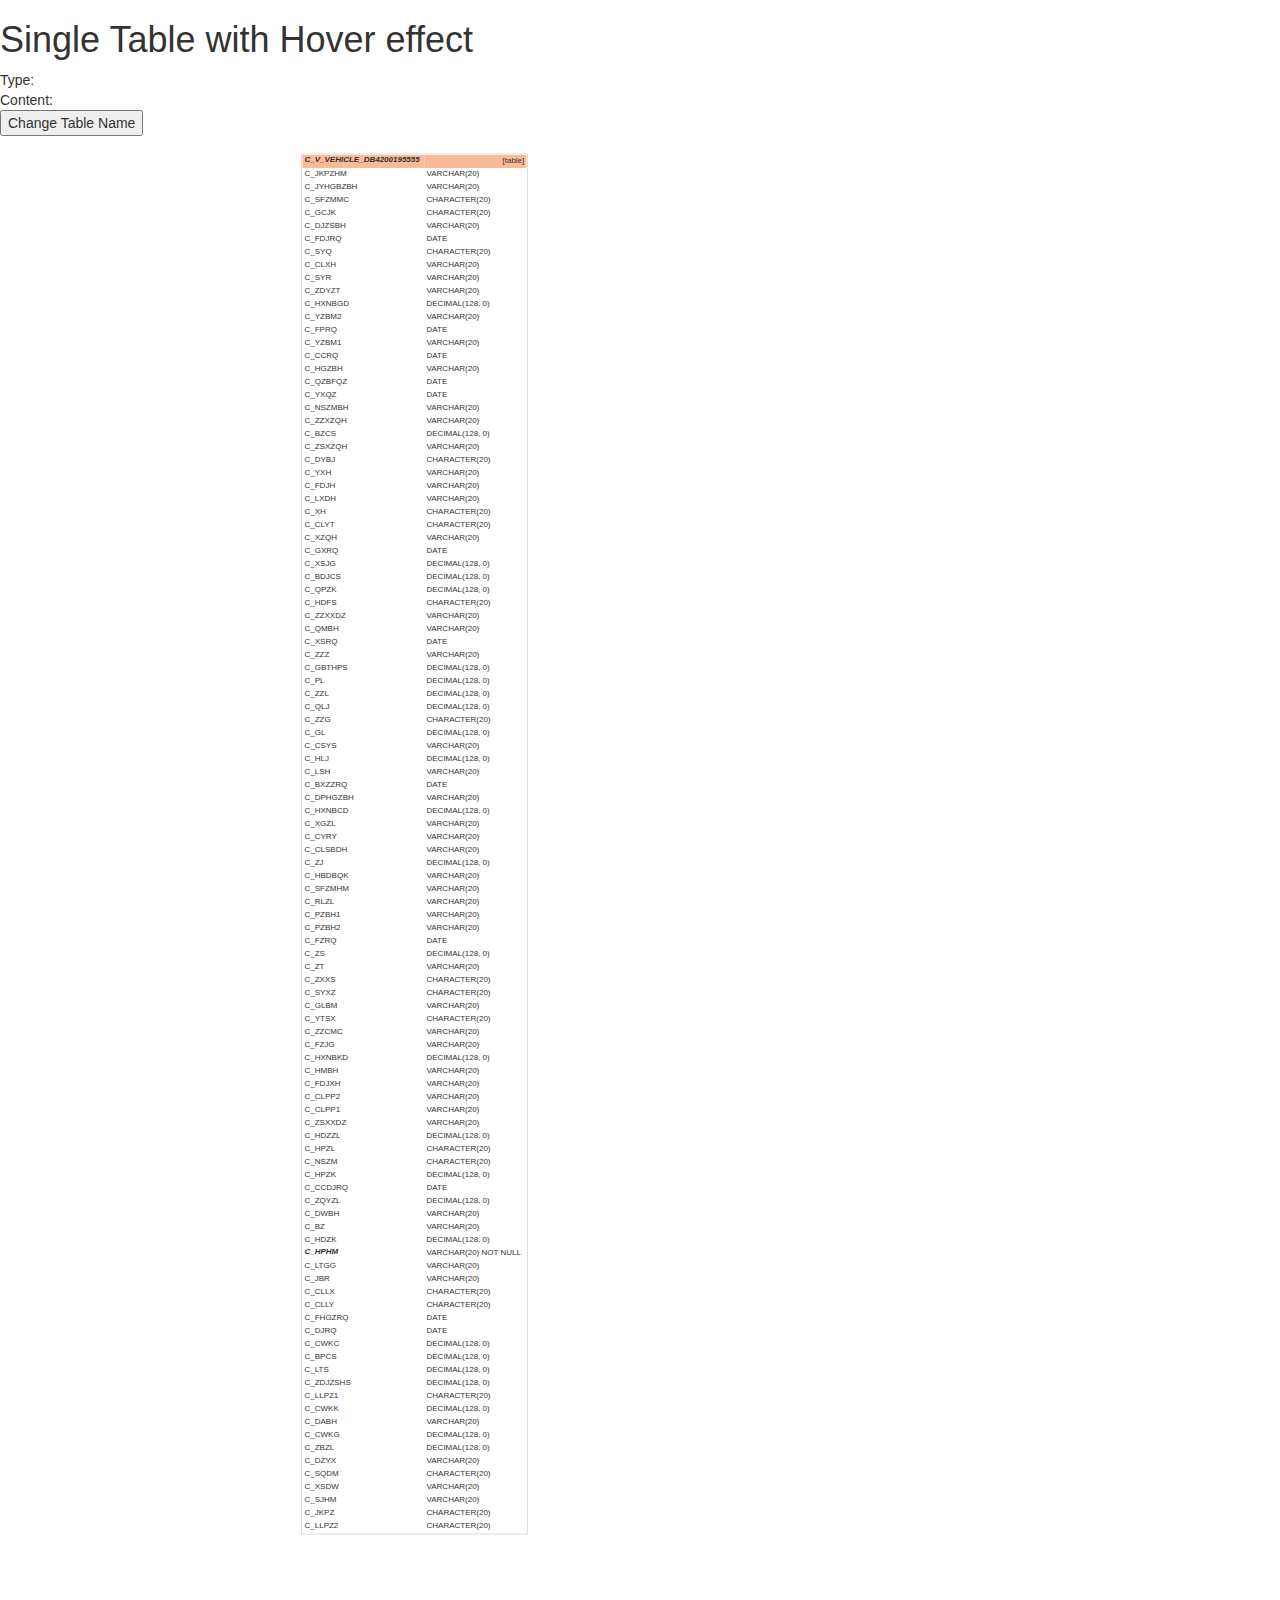
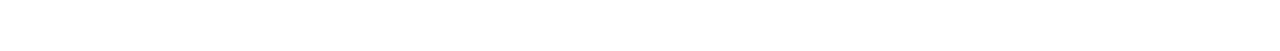
<file: 2.svg_interaction.html>
<!DOCTYPE html>
<html>
<head lang="en">
    <meta charset="UTF-8">
    <title></title>

    <link rel="stylesheet" href="css/vendor/bootstrap.css" />

    <style type="text/css">
        .node > polygon:last-child:hover {
            stroke: #777 !important;
        }
    </style>

    <script src="js/vendor/jquery-1.11.2.min.js"></script>
    <script src="js/vendor/bootstrap.js"></script>

    <script type="text/javascript">
        $(function(){
            // Container
            var nodes = $('.node');

            // Border for the table
            var borderPolygon = nodes.find('polygon:last').css('stroke', '#ddd');

            // Table name
            $('#changeTableName').on('click', function(evt){
                var tableText = nodes.find('text:first').text('Changed TableName By Hunter');
            });

            var titleText = nodes.find('title:first').text("Changed Titles").remove();

            // Click on the text
            var textClick = nodes.on('click', 'text', function(evt){
                var target = $(evt.target);
                var item = target.text();
                console.info("Clicked", evt, item);
                $('#type').text(target.attr('font-weight')=="bold"?"Table":"Column");
                $('#text').text(item);
            });

            // Hover the row will display differently.

            // Format the header again.
            $(".node text:nth-child(3n+2)").add($(".node text:nth-child(3n)")).css('fill', '#333');

            $(".node text:nth-child(3n+2)").add($(".node text:nth-child(3n)")).hover(
                    /*in*/function(){$(this).css('stroke', $(this).attr('font-weight')=="bold"?"red":"blue").css('cursor', 'pointer');},
                    /*out*/function(){$(this).css('stroke', "none");});
        });
    </script>
</head>
<body>
    <h1>Single Table with Hover effect</h1>
    <p>
        Type: <span id="type"></span><br />
        Content: <span id="text"></span>
        <br />
        <button type="button" id="changeTableName">Change Table Name</button>
    </p>
    <svg width="800" height="1500">
        <g id="graph0" class="graph" transform="scale(1 1) rotate(0) translate(4 199939)">
            <g id="node580" class="node"><title>c_v_vehicle_db4200195555_7e6cbf5c</title>
                <polygon fill="white" stroke="none" points="297.5,-198551 297.5,-199931 523.5,-199931 523.5,-198551 297.5,-198551"></polygon>
                <polygon fill="#fabb96" stroke="none" points="298.5,-199917 298.5,-199930 420.5,-199930 420.5,-199917 298.5,-199917"></polygon>
                <text text-anchor="start" x="300.5" y="-199923" font-family="Helvetica,sans-Serif" font-weight="bold" font-style="italic" font-size="8.00">C_V_VEHICLE_DB4200195555</text>
                <polygon fill="#fabb96" stroke="none" points="420.5,-199917 420.5,-199930 522.5,-199930 522.5,-199917 420.5,-199917"></polygon>
                <text text-anchor="start" x="498.5" y="-199922" font-family="Helvetica,sans-Serif" font-size="8.00">[table]</text>
                <text text-anchor="start" x="300.5" y="-199909" font-family="Helvetica,sans-Serif" font-size="8.00">C_JKPZHM</text>
                <text text-anchor="start" x="386.5" y="-199909" font-family="Helvetica,sans-Serif" font-size="8.00"> </text>
                <text text-anchor="start" x="422.5" y="-199909" font-family="Helvetica,sans-Serif" font-size="8.00">VARCHAR(20)</text>
                <text text-anchor="start" x="300.5" y="-199896" font-family="Helvetica,sans-Serif" font-size="8.00">C_JYHGBZBH</text>
                <text text-anchor="start" x="386.5" y="-199896" font-family="Helvetica,sans-Serif" font-size="8.00"> </text>
                <text text-anchor="start" x="422.5" y="-199896" font-family="Helvetica,sans-Serif" font-size="8.00">VARCHAR(20)</text>
                <text text-anchor="start" x="300.5" y="-199883" font-family="Helvetica,sans-Serif" font-size="8.00">C_SFZMMC</text>
                <text text-anchor="start" x="386.5" y="-199883" font-family="Helvetica,sans-Serif" font-size="8.00"> </text>
                <text text-anchor="start" x="422.5" y="-199883" font-family="Helvetica,sans-Serif" font-size="8.00">CHARACTER(20)</text>
                <text text-anchor="start" x="300.5" y="-199870" font-family="Helvetica,sans-Serif" font-size="8.00">C_GCJK</text>
                <text text-anchor="start" x="386.5" y="-199870" font-family="Helvetica,sans-Serif" font-size="8.00"> </text>
                <text text-anchor="start" x="422.5" y="-199870" font-family="Helvetica,sans-Serif" font-size="8.00">CHARACTER(20)</text>
                <text text-anchor="start" x="300.5" y="-199857" font-family="Helvetica,sans-Serif" font-size="8.00">C_DJZSBH</text>
                <text text-anchor="start" x="386.5" y="-199857" font-family="Helvetica,sans-Serif" font-size="8.00"> </text>
                <text text-anchor="start" x="422.5" y="-199857" font-family="Helvetica,sans-Serif" font-size="8.00">VARCHAR(20)</text>
                <text text-anchor="start" x="300.5" y="-199844" font-family="Helvetica,sans-Serif" font-size="8.00">C_FDJRQ</text>
                <text text-anchor="start" x="386.5" y="-199844" font-family="Helvetica,sans-Serif" font-size="8.00"> </text>
                <text text-anchor="start" x="422.5" y="-199844" font-family="Helvetica,sans-Serif" font-size="8.00">DATE</text>
                <text text-anchor="start" x="300.5" y="-199831" font-family="Helvetica,sans-Serif" font-size="8.00">C_SYQ</text>
                <text text-anchor="start" x="386.5" y="-199831" font-family="Helvetica,sans-Serif" font-size="8.00"> </text>
                <text text-anchor="start" x="422.5" y="-199831" font-family="Helvetica,sans-Serif" font-size="8.00">CHARACTER(20)</text>
                <text text-anchor="start" x="300.5" y="-199818" font-family="Helvetica,sans-Serif" font-size="8.00">C_CLXH</text>
                <text text-anchor="start" x="386.5" y="-199818" font-family="Helvetica,sans-Serif" font-size="8.00"> </text>
                <text text-anchor="start" x="422.5" y="-199818" font-family="Helvetica,sans-Serif" font-size="8.00">VARCHAR(20)</text>
                <text text-anchor="start" x="300.5" y="-199805" font-family="Helvetica,sans-Serif" font-size="8.00">C_SYR</text>
                <text text-anchor="start" x="386.5" y="-199805" font-family="Helvetica,sans-Serif" font-size="8.00"> </text>
                <text text-anchor="start" x="422.5" y="-199805" font-family="Helvetica,sans-Serif" font-size="8.00">VARCHAR(20)</text>
                <text text-anchor="start" x="300.5" y="-199792" font-family="Helvetica,sans-Serif" font-size="8.00">C_ZDYZT</text>
                <text text-anchor="start" x="386.5" y="-199792" font-family="Helvetica,sans-Serif" font-size="8.00"> </text>
                <text text-anchor="start" x="422.5" y="-199792" font-family="Helvetica,sans-Serif" font-size="8.00">VARCHAR(20)</text>
                <text text-anchor="start" x="300.5" y="-199779" font-family="Helvetica,sans-Serif" font-size="8.00">C_HXNBGD</text>
                <text text-anchor="start" x="386.5" y="-199779" font-family="Helvetica,sans-Serif" font-size="8.00"> </text>
                <text text-anchor="start" x="422.5" y="-199779" font-family="Helvetica,sans-Serif" font-size="8.00">DECIMAL(128, 0)</text>
                <text text-anchor="start" x="300.5" y="-199766" font-family="Helvetica,sans-Serif" font-size="8.00">C_YZBM2</text>
                <text text-anchor="start" x="386.5" y="-199766" font-family="Helvetica,sans-Serif" font-size="8.00"> </text>
                <text text-anchor="start" x="422.5" y="-199766" font-family="Helvetica,sans-Serif" font-size="8.00">VARCHAR(20)</text>
                <text text-anchor="start" x="300.5" y="-199753" font-family="Helvetica,sans-Serif" font-size="8.00">C_FPRQ</text>
                <text text-anchor="start" x="386.5" y="-199753" font-family="Helvetica,sans-Serif" font-size="8.00"> </text>
                <text text-anchor="start" x="422.5" y="-199753" font-family="Helvetica,sans-Serif" font-size="8.00">DATE</text>
                <text text-anchor="start" x="300.5" y="-199740" font-family="Helvetica,sans-Serif" font-size="8.00">C_YZBM1</text>
                <text text-anchor="start" x="386.5" y="-199740" font-family="Helvetica,sans-Serif" font-size="8.00"> </text>
                <text text-anchor="start" x="422.5" y="-199740" font-family="Helvetica,sans-Serif" font-size="8.00">VARCHAR(20)</text>
                <text text-anchor="start" x="300.5" y="-199727" font-family="Helvetica,sans-Serif" font-size="8.00">C_CCRQ</text>
                <text text-anchor="start" x="386.5" y="-199727" font-family="Helvetica,sans-Serif" font-size="8.00"> </text>
                <text text-anchor="start" x="422.5" y="-199727" font-family="Helvetica,sans-Serif" font-size="8.00">DATE</text>
                <text text-anchor="start" x="300.5" y="-199714" font-family="Helvetica,sans-Serif" font-size="8.00">C_HGZBH</text>
                <text text-anchor="start" x="386.5" y="-199714" font-family="Helvetica,sans-Serif" font-size="8.00"> </text>
                <text text-anchor="start" x="422.5" y="-199714" font-family="Helvetica,sans-Serif" font-size="8.00">VARCHAR(20)</text>
                <text text-anchor="start" x="300.5" y="-199701" font-family="Helvetica,sans-Serif" font-size="8.00">C_QZBFQZ</text>
                <text text-anchor="start" x="386.5" y="-199701" font-family="Helvetica,sans-Serif" font-size="8.00"> </text>
                <text text-anchor="start" x="422.5" y="-199701" font-family="Helvetica,sans-Serif" font-size="8.00">DATE</text>
                <text text-anchor="start" x="300.5" y="-199688" font-family="Helvetica,sans-Serif" font-size="8.00">C_YXQZ</text>
                <text text-anchor="start" x="386.5" y="-199688" font-family="Helvetica,sans-Serif" font-size="8.00"> </text>
                <text text-anchor="start" x="422.5" y="-199688" font-family="Helvetica,sans-Serif" font-size="8.00">DATE</text>
                <text text-anchor="start" x="300.5" y="-199675" font-family="Helvetica,sans-Serif" font-size="8.00">C_NSZMBH</text>
                <text text-anchor="start" x="386.5" y="-199675" font-family="Helvetica,sans-Serif" font-size="8.00"> </text>
                <text text-anchor="start" x="422.5" y="-199675" font-family="Helvetica,sans-Serif" font-size="8.00">VARCHAR(20)</text>
                <text text-anchor="start" x="300.5" y="-199662" font-family="Helvetica,sans-Serif" font-size="8.00">C_ZZXZQH</text>
                <text text-anchor="start" x="386.5" y="-199662" font-family="Helvetica,sans-Serif" font-size="8.00"> </text>
                <text text-anchor="start" x="422.5" y="-199662" font-family="Helvetica,sans-Serif" font-size="8.00">VARCHAR(20)</text>
                <text text-anchor="start" x="300.5" y="-199649" font-family="Helvetica,sans-Serif" font-size="8.00">C_BZCS</text>
                <text text-anchor="start" x="386.5" y="-199649" font-family="Helvetica,sans-Serif" font-size="8.00"> </text>
                <text text-anchor="start" x="422.5" y="-199649" font-family="Helvetica,sans-Serif" font-size="8.00">DECIMAL(128, 0)</text>
                <text text-anchor="start" x="300.5" y="-199636" font-family="Helvetica,sans-Serif" font-size="8.00">C_ZSXZQH</text>
                <text text-anchor="start" x="386.5" y="-199636" font-family="Helvetica,sans-Serif" font-size="8.00"> </text>
                <text text-anchor="start" x="422.5" y="-199636" font-family="Helvetica,sans-Serif" font-size="8.00">VARCHAR(20)</text>
                <text text-anchor="start" x="300.5" y="-199623" font-family="Helvetica,sans-Serif" font-size="8.00">C_DYBJ</text>
                <text text-anchor="start" x="386.5" y="-199623" font-family="Helvetica,sans-Serif" font-size="8.00"> </text>
                <text text-anchor="start" x="422.5" y="-199623" font-family="Helvetica,sans-Serif" font-size="8.00">CHARACTER(20)</text>
                <text text-anchor="start" x="300.5" y="-199610" font-family="Helvetica,sans-Serif" font-size="8.00">C_YXH</text>
                <text text-anchor="start" x="386.5" y="-199610" font-family="Helvetica,sans-Serif" font-size="8.00"> </text>
                <text text-anchor="start" x="422.5" y="-199610" font-family="Helvetica,sans-Serif" font-size="8.00">VARCHAR(20)</text>
                <text text-anchor="start" x="300.5" y="-199597" font-family="Helvetica,sans-Serif" font-size="8.00">C_FDJH</text>
                <text text-anchor="start" x="386.5" y="-199597" font-family="Helvetica,sans-Serif" font-size="8.00"> </text>
                <text text-anchor="start" x="422.5" y="-199597" font-family="Helvetica,sans-Serif" font-size="8.00">VARCHAR(20)</text>
                <text text-anchor="start" x="300.5" y="-199584" font-family="Helvetica,sans-Serif" font-size="8.00">C_LXDH</text>
                <text text-anchor="start" x="386.5" y="-199584" font-family="Helvetica,sans-Serif" font-size="8.00"> </text>
                <text text-anchor="start" x="422.5" y="-199584" font-family="Helvetica,sans-Serif" font-size="8.00">VARCHAR(20)</text>
                <text text-anchor="start" x="300.5" y="-199571" font-family="Helvetica,sans-Serif" font-size="8.00">C_XH</text>
                <text text-anchor="start" x="386.5" y="-199571" font-family="Helvetica,sans-Serif" font-size="8.00"> </text>
                <text text-anchor="start" x="422.5" y="-199571" font-family="Helvetica,sans-Serif" font-size="8.00">CHARACTER(20)</text>
                <text text-anchor="start" x="300.5" y="-199558" font-family="Helvetica,sans-Serif" font-size="8.00">C_CLYT</text>
                <text text-anchor="start" x="386.5" y="-199558" font-family="Helvetica,sans-Serif" font-size="8.00"> </text>
                <text text-anchor="start" x="422.5" y="-199558" font-family="Helvetica,sans-Serif" font-size="8.00">CHARACTER(20)</text>
                <text text-anchor="start" x="300.5" y="-199545" font-family="Helvetica,sans-Serif" font-size="8.00">C_XZQH</text>
                <text text-anchor="start" x="386.5" y="-199545" font-family="Helvetica,sans-Serif" font-size="8.00"> </text>
                <text text-anchor="start" x="422.5" y="-199545" font-family="Helvetica,sans-Serif" font-size="8.00">VARCHAR(20)</text>
                <text text-anchor="start" x="300.5" y="-199532" font-family="Helvetica,sans-Serif" font-size="8.00">C_GXRQ</text>
                <text text-anchor="start" x="386.5" y="-199532" font-family="Helvetica,sans-Serif" font-size="8.00"> </text>
                <text text-anchor="start" x="422.5" y="-199532" font-family="Helvetica,sans-Serif" font-size="8.00">DATE</text>
                <text text-anchor="start" x="300.5" y="-199519" font-family="Helvetica,sans-Serif" font-size="8.00">C_XSJG</text>
                <text text-anchor="start" x="386.5" y="-199519" font-family="Helvetica,sans-Serif" font-size="8.00"> </text>
                <text text-anchor="start" x="422.5" y="-199519" font-family="Helvetica,sans-Serif" font-size="8.00">DECIMAL(128, 0)</text>
                <text text-anchor="start" x="300.5" y="-199506" font-family="Helvetica,sans-Serif" font-size="8.00">C_BDJCS</text>
                <text text-anchor="start" x="386.5" y="-199506" font-family="Helvetica,sans-Serif" font-size="8.00"> </text>
                <text text-anchor="start" x="422.5" y="-199506" font-family="Helvetica,sans-Serif" font-size="8.00">DECIMAL(128, 0)</text>
                <text text-anchor="start" x="300.5" y="-199493" font-family="Helvetica,sans-Serif" font-size="8.00">C_QPZK</text>
                <text text-anchor="start" x="386.5" y="-199493" font-family="Helvetica,sans-Serif" font-size="8.00"> </text>
                <text text-anchor="start" x="422.5" y="-199493" font-family="Helvetica,sans-Serif" font-size="8.00">DECIMAL(128, 0)</text>
                <text text-anchor="start" x="300.5" y="-199480" font-family="Helvetica,sans-Serif" font-size="8.00">C_HDFS</text>
                <text text-anchor="start" x="386.5" y="-199480" font-family="Helvetica,sans-Serif" font-size="8.00"> </text>
                <text text-anchor="start" x="422.5" y="-199480" font-family="Helvetica,sans-Serif" font-size="8.00">CHARACTER(20)</text>
                <text text-anchor="start" x="300.5" y="-199467" font-family="Helvetica,sans-Serif" font-size="8.00">C_ZZXXDZ</text>
                <text text-anchor="start" x="386.5" y="-199467" font-family="Helvetica,sans-Serif" font-size="8.00"> </text>
                <text text-anchor="start" x="422.5" y="-199467" font-family="Helvetica,sans-Serif" font-size="8.00">VARCHAR(20)</text>
                <text text-anchor="start" x="300.5" y="-199454" font-family="Helvetica,sans-Serif" font-size="8.00">C_QMBH</text>
                <text text-anchor="start" x="386.5" y="-199454" font-family="Helvetica,sans-Serif" font-size="8.00"> </text>
                <text text-anchor="start" x="422.5" y="-199454" font-family="Helvetica,sans-Serif" font-size="8.00">VARCHAR(20)</text>
                <text text-anchor="start" x="300.5" y="-199441" font-family="Helvetica,sans-Serif" font-size="8.00">C_XSRQ</text>
                <text text-anchor="start" x="386.5" y="-199441" font-family="Helvetica,sans-Serif" font-size="8.00"> </text>
                <text text-anchor="start" x="422.5" y="-199441" font-family="Helvetica,sans-Serif" font-size="8.00">DATE</text>
                <text text-anchor="start" x="300.5" y="-199428" font-family="Helvetica,sans-Serif" font-size="8.00">C_ZZZ</text>
                <text text-anchor="start" x="386.5" y="-199428" font-family="Helvetica,sans-Serif" font-size="8.00"> </text>
                <text text-anchor="start" x="422.5" y="-199428" font-family="Helvetica,sans-Serif" font-size="8.00">VARCHAR(20)</text>
                <text text-anchor="start" x="300.5" y="-199415" font-family="Helvetica,sans-Serif" font-size="8.00">C_GBTHPS</text>
                <text text-anchor="start" x="386.5" y="-199415" font-family="Helvetica,sans-Serif" font-size="8.00"> </text>
                <text text-anchor="start" x="422.5" y="-199415" font-family="Helvetica,sans-Serif" font-size="8.00">DECIMAL(128, 0)</text>
                <text text-anchor="start" x="300.5" y="-199402" font-family="Helvetica,sans-Serif" font-size="8.00">C_PL</text>
                <text text-anchor="start" x="386.5" y="-199402" font-family="Helvetica,sans-Serif" font-size="8.00"> </text>
                <text text-anchor="start" x="422.5" y="-199402" font-family="Helvetica,sans-Serif" font-size="8.00">DECIMAL(128, 0)</text>
                <text text-anchor="start" x="300.5" y="-199389" font-family="Helvetica,sans-Serif" font-size="8.00">C_ZZL</text>
                <text text-anchor="start" x="386.5" y="-199389" font-family="Helvetica,sans-Serif" font-size="8.00"> </text>
                <text text-anchor="start" x="422.5" y="-199389" font-family="Helvetica,sans-Serif" font-size="8.00">DECIMAL(128, 0)</text>
                <text text-anchor="start" x="300.5" y="-199376" font-family="Helvetica,sans-Serif" font-size="8.00">C_QLJ</text>
                <text text-anchor="start" x="386.5" y="-199376" font-family="Helvetica,sans-Serif" font-size="8.00"> </text>
                <text text-anchor="start" x="422.5" y="-199376" font-family="Helvetica,sans-Serif" font-size="8.00">DECIMAL(128, 0)</text>
                <text text-anchor="start" x="300.5" y="-199363" font-family="Helvetica,sans-Serif" font-size="8.00">C_ZZG</text>
                <text text-anchor="start" x="386.5" y="-199363" font-family="Helvetica,sans-Serif" font-size="8.00"> </text>
                <text text-anchor="start" x="422.5" y="-199363" font-family="Helvetica,sans-Serif" font-size="8.00">CHARACTER(20)</text>
                <text text-anchor="start" x="300.5" y="-199350" font-family="Helvetica,sans-Serif" font-size="8.00">C_GL</text>
                <text text-anchor="start" x="386.5" y="-199350" font-family="Helvetica,sans-Serif" font-size="8.00"> </text>
                <text text-anchor="start" x="422.5" y="-199350" font-family="Helvetica,sans-Serif" font-size="8.00">DECIMAL(128, 0)</text>
                <text text-anchor="start" x="300.5" y="-199337" font-family="Helvetica,sans-Serif" font-size="8.00">C_CSYS</text>
                <text text-anchor="start" x="386.5" y="-199337" font-family="Helvetica,sans-Serif" font-size="8.00"> </text>
                <text text-anchor="start" x="422.5" y="-199337" font-family="Helvetica,sans-Serif" font-size="8.00">VARCHAR(20)</text>
                <text text-anchor="start" x="300.5" y="-199324" font-family="Helvetica,sans-Serif" font-size="8.00">C_HLJ</text>
                <text text-anchor="start" x="386.5" y="-199324" font-family="Helvetica,sans-Serif" font-size="8.00"> </text>
                <text text-anchor="start" x="422.5" y="-199324" font-family="Helvetica,sans-Serif" font-size="8.00">DECIMAL(128, 0)</text>
                <text text-anchor="start" x="300.5" y="-199311" font-family="Helvetica,sans-Serif" font-size="8.00">C_LSH</text>
                <text text-anchor="start" x="386.5" y="-199311" font-family="Helvetica,sans-Serif" font-size="8.00"> </text>
                <text text-anchor="start" x="422.5" y="-199311" font-family="Helvetica,sans-Serif" font-size="8.00">VARCHAR(20)</text>
                <text text-anchor="start" x="300.5" y="-199298" font-family="Helvetica,sans-Serif" font-size="8.00">C_BXZZRQ</text>
                <text text-anchor="start" x="386.5" y="-199298" font-family="Helvetica,sans-Serif" font-size="8.00"> </text>
                <text text-anchor="start" x="422.5" y="-199298" font-family="Helvetica,sans-Serif" font-size="8.00">DATE</text>
                <text text-anchor="start" x="300.5" y="-199285" font-family="Helvetica,sans-Serif" font-size="8.00">C_DPHGZBH</text>
                <text text-anchor="start" x="386.5" y="-199285" font-family="Helvetica,sans-Serif" font-size="8.00"> </text>
                <text text-anchor="start" x="422.5" y="-199285" font-family="Helvetica,sans-Serif" font-size="8.00">VARCHAR(20)</text>
                <text text-anchor="start" x="300.5" y="-199272" font-family="Helvetica,sans-Serif" font-size="8.00">C_HXNBCD</text>
                <text text-anchor="start" x="386.5" y="-199272" font-family="Helvetica,sans-Serif" font-size="8.00"> </text>
                <text text-anchor="start" x="422.5" y="-199272" font-family="Helvetica,sans-Serif" font-size="8.00">DECIMAL(128, 0)</text>
                <text text-anchor="start" x="300.5" y="-199259" font-family="Helvetica,sans-Serif" font-size="8.00">C_XGZL</text>
                <text text-anchor="start" x="386.5" y="-199259" font-family="Helvetica,sans-Serif" font-size="8.00"> </text>
                <text text-anchor="start" x="422.5" y="-199259" font-family="Helvetica,sans-Serif" font-size="8.00">VARCHAR(20)</text>
                <text text-anchor="start" x="300.5" y="-199246" font-family="Helvetica,sans-Serif" font-size="8.00">C_CYRY</text>
                <text text-anchor="start" x="386.5" y="-199246" font-family="Helvetica,sans-Serif" font-size="8.00"> </text>
                <text text-anchor="start" x="422.5" y="-199246" font-family="Helvetica,sans-Serif" font-size="8.00">VARCHAR(20)</text>
                <text text-anchor="start" x="300.5" y="-199233" font-family="Helvetica,sans-Serif" font-size="8.00">C_CLSBDH</text>
                <text text-anchor="start" x="386.5" y="-199233" font-family="Helvetica,sans-Serif" font-size="8.00"> </text>
                <text text-anchor="start" x="422.5" y="-199233" font-family="Helvetica,sans-Serif" font-size="8.00">VARCHAR(20)</text>
                <text text-anchor="start" x="300.5" y="-199220" font-family="Helvetica,sans-Serif" font-size="8.00">C_ZJ</text>
                <text text-anchor="start" x="386.5" y="-199220" font-family="Helvetica,sans-Serif" font-size="8.00"> </text>
                <text text-anchor="start" x="422.5" y="-199220" font-family="Helvetica,sans-Serif" font-size="8.00">DECIMAL(128, 0)</text>
                <text text-anchor="start" x="300.5" y="-199207" font-family="Helvetica,sans-Serif" font-size="8.00">C_HBDBQK</text>
                <text text-anchor="start" x="386.5" y="-199207" font-family="Helvetica,sans-Serif" font-size="8.00"> </text>
                <text text-anchor="start" x="422.5" y="-199207" font-family="Helvetica,sans-Serif" font-size="8.00">VARCHAR(20)</text>
                <text text-anchor="start" x="300.5" y="-199194" font-family="Helvetica,sans-Serif" font-size="8.00">C_SFZMHM</text>
                <text text-anchor="start" x="386.5" y="-199194" font-family="Helvetica,sans-Serif" font-size="8.00"> </text>
                <text text-anchor="start" x="422.5" y="-199194" font-family="Helvetica,sans-Serif" font-size="8.00">VARCHAR(20)</text>
                <text text-anchor="start" x="300.5" y="-199181" font-family="Helvetica,sans-Serif" font-size="8.00">C_RLZL</text>
                <text text-anchor="start" x="386.5" y="-199181" font-family="Helvetica,sans-Serif" font-size="8.00"> </text>
                <text text-anchor="start" x="422.5" y="-199181" font-family="Helvetica,sans-Serif" font-size="8.00">VARCHAR(20)</text>
                <text text-anchor="start" x="300.5" y="-199168" font-family="Helvetica,sans-Serif" font-size="8.00">C_PZBH1</text>
                <text text-anchor="start" x="386.5" y="-199168" font-family="Helvetica,sans-Serif" font-size="8.00"> </text>
                <text text-anchor="start" x="422.5" y="-199168" font-family="Helvetica,sans-Serif" font-size="8.00">VARCHAR(20)</text>
                <text text-anchor="start" x="300.5" y="-199155" font-family="Helvetica,sans-Serif" font-size="8.00">C_PZBH2</text>
                <text text-anchor="start" x="386.5" y="-199155" font-family="Helvetica,sans-Serif" font-size="8.00"> </text>
                <text text-anchor="start" x="422.5" y="-199155" font-family="Helvetica,sans-Serif" font-size="8.00">VARCHAR(20)</text>
                <text text-anchor="start" x="300.5" y="-199142" font-family="Helvetica,sans-Serif" font-size="8.00">C_FZRQ</text>
                <text text-anchor="start" x="386.5" y="-199142" font-family="Helvetica,sans-Serif" font-size="8.00"> </text>
                <text text-anchor="start" x="422.5" y="-199142" font-family="Helvetica,sans-Serif" font-size="8.00">DATE</text>
                <text text-anchor="start" x="300.5" y="-199129" font-family="Helvetica,sans-Serif" font-size="8.00">C_ZS</text>
                <text text-anchor="start" x="386.5" y="-199129" font-family="Helvetica,sans-Serif" font-size="8.00"> </text>
                <text text-anchor="start" x="422.5" y="-199129" font-family="Helvetica,sans-Serif" font-size="8.00">DECIMAL(128, 0)</text>
                <text text-anchor="start" x="300.5" y="-199116" font-family="Helvetica,sans-Serif" font-size="8.00">C_ZT</text>
                <text text-anchor="start" x="386.5" y="-199116" font-family="Helvetica,sans-Serif" font-size="8.00"> </text>
                <text text-anchor="start" x="422.5" y="-199116" font-family="Helvetica,sans-Serif" font-size="8.00">VARCHAR(20)</text>
                <text text-anchor="start" x="300.5" y="-199103" font-family="Helvetica,sans-Serif" font-size="8.00">C_ZXXS</text>
                <text text-anchor="start" x="386.5" y="-199103" font-family="Helvetica,sans-Serif" font-size="8.00"> </text>
                <text text-anchor="start" x="422.5" y="-199103" font-family="Helvetica,sans-Serif" font-size="8.00">CHARACTER(20)</text>
                <text text-anchor="start" x="300.5" y="-199090" font-family="Helvetica,sans-Serif" font-size="8.00">C_SYXZ</text>
                <text text-anchor="start" x="386.5" y="-199090" font-family="Helvetica,sans-Serif" font-size="8.00"> </text>
                <text text-anchor="start" x="422.5" y="-199090" font-family="Helvetica,sans-Serif" font-size="8.00">CHARACTER(20)</text>
                <text text-anchor="start" x="300.5" y="-199077" font-family="Helvetica,sans-Serif" font-size="8.00">C_GLBM</text>
                <text text-anchor="start" x="386.5" y="-199077" font-family="Helvetica,sans-Serif" font-size="8.00"> </text>
                <text text-anchor="start" x="422.5" y="-199077" font-family="Helvetica,sans-Serif" font-size="8.00">VARCHAR(20)</text>
                <text text-anchor="start" x="300.5" y="-199064" font-family="Helvetica,sans-Serif" font-size="8.00">C_YTSX</text>
                <text text-anchor="start" x="386.5" y="-199064" font-family="Helvetica,sans-Serif" font-size="8.00"> </text>
                <text text-anchor="start" x="422.5" y="-199064" font-family="Helvetica,sans-Serif" font-size="8.00">CHARACTER(20)</text>
                <text text-anchor="start" x="300.5" y="-199051" font-family="Helvetica,sans-Serif" font-size="8.00">C_ZZCMC</text>
                <text text-anchor="start" x="386.5" y="-199051" font-family="Helvetica,sans-Serif" font-size="8.00"> </text>
                <text text-anchor="start" x="422.5" y="-199051" font-family="Helvetica,sans-Serif" font-size="8.00">VARCHAR(20)</text>
                <text text-anchor="start" x="300.5" y="-199038" font-family="Helvetica,sans-Serif" font-size="8.00">C_FZJG</text>
                <text text-anchor="start" x="386.5" y="-199038" font-family="Helvetica,sans-Serif" font-size="8.00"> </text>
                <text text-anchor="start" x="422.5" y="-199038" font-family="Helvetica,sans-Serif" font-size="8.00">VARCHAR(20)</text>
                <text text-anchor="start" x="300.5" y="-199025" font-family="Helvetica,sans-Serif" font-size="8.00">C_HXNBKD</text>
                <text text-anchor="start" x="386.5" y="-199025" font-family="Helvetica,sans-Serif" font-size="8.00"> </text>
                <text text-anchor="start" x="422.5" y="-199025" font-family="Helvetica,sans-Serif" font-size="8.00">DECIMAL(128, 0)</text>
                <text text-anchor="start" x="300.5" y="-199012" font-family="Helvetica,sans-Serif" font-size="8.00">C_HMBH</text>
                <text text-anchor="start" x="386.5" y="-199012" font-family="Helvetica,sans-Serif" font-size="8.00"> </text>
                <text text-anchor="start" x="422.5" y="-199012" font-family="Helvetica,sans-Serif" font-size="8.00">VARCHAR(20)</text>
                <text text-anchor="start" x="300.5" y="-198999" font-family="Helvetica,sans-Serif" font-size="8.00">C_FDJXH</text>
                <text text-anchor="start" x="386.5" y="-198999" font-family="Helvetica,sans-Serif" font-size="8.00"> </text>
                <text text-anchor="start" x="422.5" y="-198999" font-family="Helvetica,sans-Serif" font-size="8.00">VARCHAR(20)</text>
                <text text-anchor="start" x="300.5" y="-198986" font-family="Helvetica,sans-Serif" font-size="8.00">C_CLPP2</text>
                <text text-anchor="start" x="386.5" y="-198986" font-family="Helvetica,sans-Serif" font-size="8.00"> </text>
                <text text-anchor="start" x="422.5" y="-198986" font-family="Helvetica,sans-Serif" font-size="8.00">VARCHAR(20)</text>
                <text text-anchor="start" x="300.5" y="-198973" font-family="Helvetica,sans-Serif" font-size="8.00">C_CLPP1</text>
                <text text-anchor="start" x="386.5" y="-198973" font-family="Helvetica,sans-Serif" font-size="8.00"> </text>
                <text text-anchor="start" x="422.5" y="-198973" font-family="Helvetica,sans-Serif" font-size="8.00">VARCHAR(20)</text>
                <text text-anchor="start" x="300.5" y="-198960" font-family="Helvetica,sans-Serif" font-size="8.00">C_ZSXXDZ</text>
                <text text-anchor="start" x="386.5" y="-198960" font-family="Helvetica,sans-Serif" font-size="8.00"> </text>
                <text text-anchor="start" x="422.5" y="-198960" font-family="Helvetica,sans-Serif" font-size="8.00">VARCHAR(20)</text>
                <text text-anchor="start" x="300.5" y="-198947" font-family="Helvetica,sans-Serif" font-size="8.00">C_HDZZL</text>
                <text text-anchor="start" x="386.5" y="-198947" font-family="Helvetica,sans-Serif" font-size="8.00"> </text>
                <text text-anchor="start" x="422.5" y="-198947" font-family="Helvetica,sans-Serif" font-size="8.00">DECIMAL(128, 0)</text>
                <text text-anchor="start" x="300.5" y="-198934" font-family="Helvetica,sans-Serif" font-size="8.00">C_HPZL</text>
                <text text-anchor="start" x="386.5" y="-198934" font-family="Helvetica,sans-Serif" font-size="8.00"> </text>
                <text text-anchor="start" x="422.5" y="-198934" font-family="Helvetica,sans-Serif" font-size="8.00">CHARACTER(20)</text>
                <text text-anchor="start" x="300.5" y="-198921" font-family="Helvetica,sans-Serif" font-size="8.00">C_NSZM</text>
                <text text-anchor="start" x="386.5" y="-198921" font-family="Helvetica,sans-Serif" font-size="8.00"> </text>
                <text text-anchor="start" x="422.5" y="-198921" font-family="Helvetica,sans-Serif" font-size="8.00">CHARACTER(20)</text>
                <text text-anchor="start" x="300.5" y="-198908" font-family="Helvetica,sans-Serif" font-size="8.00">C_HPZK</text>
                <text text-anchor="start" x="386.5" y="-198908" font-family="Helvetica,sans-Serif" font-size="8.00"> </text>
                <text text-anchor="start" x="422.5" y="-198908" font-family="Helvetica,sans-Serif" font-size="8.00">DECIMAL(128, 0)</text>
                <text text-anchor="start" x="300.5" y="-198895" font-family="Helvetica,sans-Serif" font-size="8.00">C_CCDJRQ</text>
                <text text-anchor="start" x="386.5" y="-198895" font-family="Helvetica,sans-Serif" font-size="8.00"> </text>
                <text text-anchor="start" x="422.5" y="-198895" font-family="Helvetica,sans-Serif" font-size="8.00">DATE</text>
                <text text-anchor="start" x="300.5" y="-198882" font-family="Helvetica,sans-Serif" font-size="8.00">C_ZQYZL</text>
                <text text-anchor="start" x="386.5" y="-198882" font-family="Helvetica,sans-Serif" font-size="8.00"> </text>
                <text text-anchor="start" x="422.5" y="-198882" font-family="Helvetica,sans-Serif" font-size="8.00">DECIMAL(128, 0)</text>
                <text text-anchor="start" x="300.5" y="-198869" font-family="Helvetica,sans-Serif" font-size="8.00">C_DWBH</text>
                <text text-anchor="start" x="386.5" y="-198869" font-family="Helvetica,sans-Serif" font-size="8.00"> </text>
                <text text-anchor="start" x="422.5" y="-198869" font-family="Helvetica,sans-Serif" font-size="8.00">VARCHAR(20)</text>
                <text text-anchor="start" x="300.5" y="-198856" font-family="Helvetica,sans-Serif" font-size="8.00">C_BZ</text>
                <text text-anchor="start" x="386.5" y="-198856" font-family="Helvetica,sans-Serif" font-size="8.00"> </text>
                <text text-anchor="start" x="422.5" y="-198856" font-family="Helvetica,sans-Serif" font-size="8.00">VARCHAR(20)</text>
                <text text-anchor="start" x="300.5" y="-198843" font-family="Helvetica,sans-Serif" font-size="8.00">C_HDZK</text>
                <text text-anchor="start" x="386.5" y="-198843" font-family="Helvetica,sans-Serif" font-size="8.00"> </text>
                <text text-anchor="start" x="422.5" y="-198843" font-family="Helvetica,sans-Serif" font-size="8.00">DECIMAL(128, 0)</text>
                <text text-anchor="start" x="300.5" y="-198831" font-family="Helvetica,sans-Serif" font-weight="bold" font-style="italic" font-size="8.00">C_HPHM</text>
                <text text-anchor="start" x="386.5" y="-198830" font-family="Helvetica,sans-Serif" font-size="8.00"> </text>
                <text text-anchor="start" x="422.5" y="-198830" font-family="Helvetica,sans-Serif" font-size="8.00">VARCHAR(20) NOT NULL</text>
                <text text-anchor="start" x="300.5" y="-198817" font-family="Helvetica,sans-Serif" font-size="8.00">C_LTGG</text>
                <text text-anchor="start" x="386.5" y="-198817" font-family="Helvetica,sans-Serif" font-size="8.00"> </text>
                <text text-anchor="start" x="422.5" y="-198817" font-family="Helvetica,sans-Serif" font-size="8.00">VARCHAR(20)</text>
                <text text-anchor="start" x="300.5" y="-198804" font-family="Helvetica,sans-Serif" font-size="8.00">C_JBR</text>
                <text text-anchor="start" x="386.5" y="-198804" font-family="Helvetica,sans-Serif" font-size="8.00"> </text>
                <text text-anchor="start" x="422.5" y="-198804" font-family="Helvetica,sans-Serif" font-size="8.00">VARCHAR(20)</text>
                <text text-anchor="start" x="300.5" y="-198791" font-family="Helvetica,sans-Serif" font-size="8.00">C_CLLX</text>
                <text text-anchor="start" x="386.5" y="-198791" font-family="Helvetica,sans-Serif" font-size="8.00"> </text>
                <text text-anchor="start" x="422.5" y="-198791" font-family="Helvetica,sans-Serif" font-size="8.00">CHARACTER(20)</text>
                <text text-anchor="start" x="300.5" y="-198778" font-family="Helvetica,sans-Serif" font-size="8.00">C_CLLY</text>
                <text text-anchor="start" x="386.5" y="-198778" font-family="Helvetica,sans-Serif" font-size="8.00"> </text>
                <text text-anchor="start" x="422.5" y="-198778" font-family="Helvetica,sans-Serif" font-size="8.00">CHARACTER(20)</text>
                <text text-anchor="start" x="300.5" y="-198765" font-family="Helvetica,sans-Serif" font-size="8.00">C_FHGZRQ</text>
                <text text-anchor="start" x="386.5" y="-198765" font-family="Helvetica,sans-Serif" font-size="8.00"> </text>
                <text text-anchor="start" x="422.5" y="-198765" font-family="Helvetica,sans-Serif" font-size="8.00">DATE</text>
                <text text-anchor="start" x="300.5" y="-198752" font-family="Helvetica,sans-Serif" font-size="8.00">C_DJRQ</text>
                <text text-anchor="start" x="386.5" y="-198752" font-family="Helvetica,sans-Serif" font-size="8.00"> </text>
                <text text-anchor="start" x="422.5" y="-198752" font-family="Helvetica,sans-Serif" font-size="8.00">DATE</text>
                <text text-anchor="start" x="300.5" y="-198739" font-family="Helvetica,sans-Serif" font-size="8.00">C_CWKC</text>
                <text text-anchor="start" x="386.5" y="-198739" font-family="Helvetica,sans-Serif" font-size="8.00"> </text>
                <text text-anchor="start" x="422.5" y="-198739" font-family="Helvetica,sans-Serif" font-size="8.00">DECIMAL(128, 0)</text>
                <text text-anchor="start" x="300.5" y="-198726" font-family="Helvetica,sans-Serif" font-size="8.00">C_BPCS</text>
                <text text-anchor="start" x="386.5" y="-198726" font-family="Helvetica,sans-Serif" font-size="8.00"> </text>
                <text text-anchor="start" x="422.5" y="-198726" font-family="Helvetica,sans-Serif" font-size="8.00">DECIMAL(128, 0)</text>
                <text text-anchor="start" x="300.5" y="-198713" font-family="Helvetica,sans-Serif" font-size="8.00">C_LTS</text>
                <text text-anchor="start" x="386.5" y="-198713" font-family="Helvetica,sans-Serif" font-size="8.00"> </text>
                <text text-anchor="start" x="422.5" y="-198713" font-family="Helvetica,sans-Serif" font-size="8.00">DECIMAL(128, 0)</text>
                <text text-anchor="start" x="300.5" y="-198700" font-family="Helvetica,sans-Serif" font-size="8.00">C_ZDJZSHS</text>
                <text text-anchor="start" x="386.5" y="-198700" font-family="Helvetica,sans-Serif" font-size="8.00"> </text>
                <text text-anchor="start" x="422.5" y="-198700" font-family="Helvetica,sans-Serif" font-size="8.00">DECIMAL(128, 0)</text>
                <text text-anchor="start" x="300.5" y="-198687" font-family="Helvetica,sans-Serif" font-size="8.00">C_LLPZ1</text>
                <text text-anchor="start" x="386.5" y="-198687" font-family="Helvetica,sans-Serif" font-size="8.00"> </text>
                <text text-anchor="start" x="422.5" y="-198687" font-family="Helvetica,sans-Serif" font-size="8.00">CHARACTER(20)</text>
                <text text-anchor="start" x="300.5" y="-198674" font-family="Helvetica,sans-Serif" font-size="8.00">C_CWKK</text>
                <text text-anchor="start" x="386.5" y="-198674" font-family="Helvetica,sans-Serif" font-size="8.00"> </text>
                <text text-anchor="start" x="422.5" y="-198674" font-family="Helvetica,sans-Serif" font-size="8.00">DECIMAL(128, 0)</text>
                <text text-anchor="start" x="300.5" y="-198661" font-family="Helvetica,sans-Serif" font-size="8.00">C_DABH</text>
                <text text-anchor="start" x="386.5" y="-198661" font-family="Helvetica,sans-Serif" font-size="8.00"> </text>
                <text text-anchor="start" x="422.5" y="-198661" font-family="Helvetica,sans-Serif" font-size="8.00">VARCHAR(20)</text>
                <text text-anchor="start" x="300.5" y="-198648" font-family="Helvetica,sans-Serif" font-size="8.00">C_CWKG</text>
                <text text-anchor="start" x="386.5" y="-198648" font-family="Helvetica,sans-Serif" font-size="8.00"> </text>
                <text text-anchor="start" x="422.5" y="-198648" font-family="Helvetica,sans-Serif" font-size="8.00">DECIMAL(128, 0)</text>
                <text text-anchor="start" x="300.5" y="-198635" font-family="Helvetica,sans-Serif" font-size="8.00">C_ZBZL</text>
                <text text-anchor="start" x="386.5" y="-198635" font-family="Helvetica,sans-Serif" font-size="8.00"> </text>
                <text text-anchor="start" x="422.5" y="-198635" font-family="Helvetica,sans-Serif" font-size="8.00">DECIMAL(128, 0)</text>
                <text text-anchor="start" x="300.5" y="-198622" font-family="Helvetica,sans-Serif" font-size="8.00">C_DZYX</text>
                <text text-anchor="start" x="386.5" y="-198622" font-family="Helvetica,sans-Serif" font-size="8.00"> </text>
                <text text-anchor="start" x="422.5" y="-198622" font-family="Helvetica,sans-Serif" font-size="8.00">VARCHAR(20)</text>
                <text text-anchor="start" x="300.5" y="-198609" font-family="Helvetica,sans-Serif" font-size="8.00">C_SQDM</text>
                <text text-anchor="start" x="386.5" y="-198609" font-family="Helvetica,sans-Serif" font-size="8.00"> </text>
                <text text-anchor="start" x="422.5" y="-198609" font-family="Helvetica,sans-Serif" font-size="8.00">CHARACTER(20)</text>
                <text text-anchor="start" x="300.5" y="-198596" font-family="Helvetica,sans-Serif" font-size="8.00">C_XSDW</text>
                <text text-anchor="start" x="386.5" y="-198596" font-family="Helvetica,sans-Serif" font-size="8.00"> </text>
                <text text-anchor="start" x="422.5" y="-198596" font-family="Helvetica,sans-Serif" font-size="8.00">VARCHAR(20)</text>
                <text text-anchor="start" x="300.5" y="-198583" font-family="Helvetica,sans-Serif" font-size="8.00">C_SJHM</text>
                <text text-anchor="start" x="386.5" y="-198583" font-family="Helvetica,sans-Serif" font-size="8.00"> </text>
                <text text-anchor="start" x="422.5" y="-198583" font-family="Helvetica,sans-Serif" font-size="8.00">VARCHAR(20)</text>
                <text text-anchor="start" x="300.5" y="-198570" font-family="Helvetica,sans-Serif" font-size="8.00">C_JKPZ</text>
                <text text-anchor="start" x="386.5" y="-198570" font-family="Helvetica,sans-Serif" font-size="8.00"> </text>
                <text text-anchor="start" x="422.5" y="-198570" font-family="Helvetica,sans-Serif" font-size="8.00">CHARACTER(20)</text>
                <text text-anchor="start" x="300.5" y="-198557" font-family="Helvetica,sans-Serif" font-size="8.00">C_LLPZ2</text>
                <text text-anchor="start" x="386.5" y="-198557" font-family="Helvetica,sans-Serif" font-size="8.00"> </text>
                <text text-anchor="start" x="422.5" y="-198557" font-family="Helvetica,sans-Serif" font-size="8.00">CHARACTER(20)</text>
                <polygon fill="none" stroke="#555555" points="297.5,-198551 297.5,-199931 523.5,-199931 523.5,-198551 297.5,-198551"></polygon>
            </g>
        </g>
    </svg>
</body>
</html>
</file>
<file: css/main.css>
/*! HTML5 Boilerplate v4.3.0 | MIT License | http://h5bp.com/ */

/*
 * What follows is the result of much research on cross-browser styling.
 * Credit left inline and big thanks to Nicolas Gallagher, Jonathan Neal,
 * Kroc Camen, and the H5BP dev community and team.
 */

/* ==========================================================================
   Base styles: opinionated defaults
   ========================================================================== */

html,
button,
input,
select,
textarea {
    color: #222;
}

html {
    font-size: 1em;
    line-height: 1.4;
}

/*
 * Remove text-shadow in selection highlight: h5bp.com/i
 * These selection rule sets have to be separate.
 * Customize the background color to match your design.
 */

::-moz-selection {
    background: #b3d4fc;
    text-shadow: none;
}

::selection {
    background: #b3d4fc;
    text-shadow: none;
}

/*
 * A better looking default horizontal rule
 */

hr {
    display: block;
    height: 1px;
    border: 0;
    border-top: 1px solid #ccc;
    margin: 1em 0;
    padding: 0;
}

/*
 * Remove the gap between images, videos, audio and canvas and the bottom of
 * their containers: h5bp.com/i/440
 */

audio,
canvas,
img,
video {
    vertical-align: middle;
}

/*
 * Remove default fieldset styles.
 */

fieldset {
    border: 0;
    margin: 0;
    padding: 0;
}

/*
 * Allow only vertical resizing of textareas.
 */

textarea {
    resize: vertical;
}

/* ==========================================================================
   Browse Happy prompt
   ========================================================================== */

.browsehappy {
    margin: 0.2em 0;
    background: #ccc;
    color: #000;
    padding: 0.2em 0;
}

/* ==========================================================================
   Author's custom styles
   ========================================================================== */

















/* ==========================================================================
   Helper classes
   ========================================================================== */

/*
 * Image replacement
 */

.ir {
    background-color: transparent;
    border: 0;
    overflow: hidden;
    /* IE 6/7 fallback */
    *text-indent: -9999px;
}

.ir:before {
    content: "";
    display: block;
    width: 0;
    height: 150%;
}

/*
 * Hide from both screenreaders and browsers: h5bp.com/u
 */

.hidden {
    display: none !important;
    visibility: hidden;
}

/*
 * Hide only visually, but have it available for screenreaders: h5bp.com/v
 */

.visuallyhidden {
    border: 0;
    clip: rect(0 0 0 0);
    height: 1px;
    margin: -1px;
    overflow: hidden;
    padding: 0;
    position: absolute;
    width: 1px;
}

/*
 * Extends the .visuallyhidden class to allow the element to be focusable
 * when navigated to via the keyboard: h5bp.com/p
 */

.visuallyhidden.focusable:active,
.visuallyhidden.focusable:focus {
    clip: auto;
    height: auto;
    margin: 0;
    overflow: visible;
    position: static;
    width: auto;
}

/*
 * Hide visually and from screenreaders, but maintain layout
 */

.invisible {
    visibility: hidden;
}

/*
 * Clearfix: contain floats
 *
 * For modern browsers
 * 1. The space content is one way to avoid an Opera bug when the
 *    `contenteditable` attribute is included anywhere else in the document.
 *    Otherwise it causes space to appear at the top and bottom of elements
 *    that receive the `clearfix` class.
 * 2. The use of `table` rather than `block` is only necessary if using
 *    `:before` to contain the top-margins of child elements.
 */

.clearfix:before,
.clearfix:after {
    content: " "; /* 1 */
    display: table; /* 2 */
}

.clearfix:after {
    clear: both;
}

/*
 * For IE 6/7 only
 * Include this rule to trigger hasLayout and contain floats.
 */

.clearfix {
    *zoom: 1;
}

/* ==========================================================================
   EXAMPLE Media Queries for Responsive Design.
   These examples override the primary ('mobile first') styles.
   Modify as content requires.
   ========================================================================== */

@media only screen and (min-width: 35em) {
    /* Style adjustments for viewports that meet the condition */
}

@media print,
       (-o-min-device-pixel-ratio: 5/4),
       (-webkit-min-device-pixel-ratio: 1.25),
       (min-resolution: 120dpi) {
    /* Style adjustments for high resolution devices */
}

/* ==========================================================================
   Print styles.
   Inlined to avoid required HTTP connection: h5bp.com/r
   ========================================================================== */

@media print {
    * {
        background: transparent !important;
        color: #000 !important; /* Black prints faster: h5bp.com/s */
        box-shadow: none !important;
        text-shadow: none !important;
    }

    a,
    a:visited {
        text-decoration: underline;
    }

    a[href]:after {
        content: " (" attr(href) ")";
    }

    abbr[title]:after {
        content: " (" attr(title) ")";
    }

    /*
     * Don't show links for images, or javascript/internal links
     */

    .ir a:after,
    a[href^="javascript:"]:after,
    a[href^="#"]:after {
        content: "";
    }

    pre,
    blockquote {
        border: 1px solid #999;
        page-break-inside: avoid;
    }

    thead {
        display: table-header-group; /* h5bp.com/t */
    }

    tr,
    img {
        page-break-inside: avoid;
    }

    img {
        max-width: 100% !important;
    }

    @page {
        margin: 0.5cm;
    }

    p,
    h2,
    h3 {
        orphans: 3;
        widows: 3;
    }

    h2,
    h3 {
        page-break-after: avoid;
    }
}
</file>
<file: css/1.first_svg.css>
circle.orange {
    fill: #ff3300;
    stroke: black;
}
</file>
